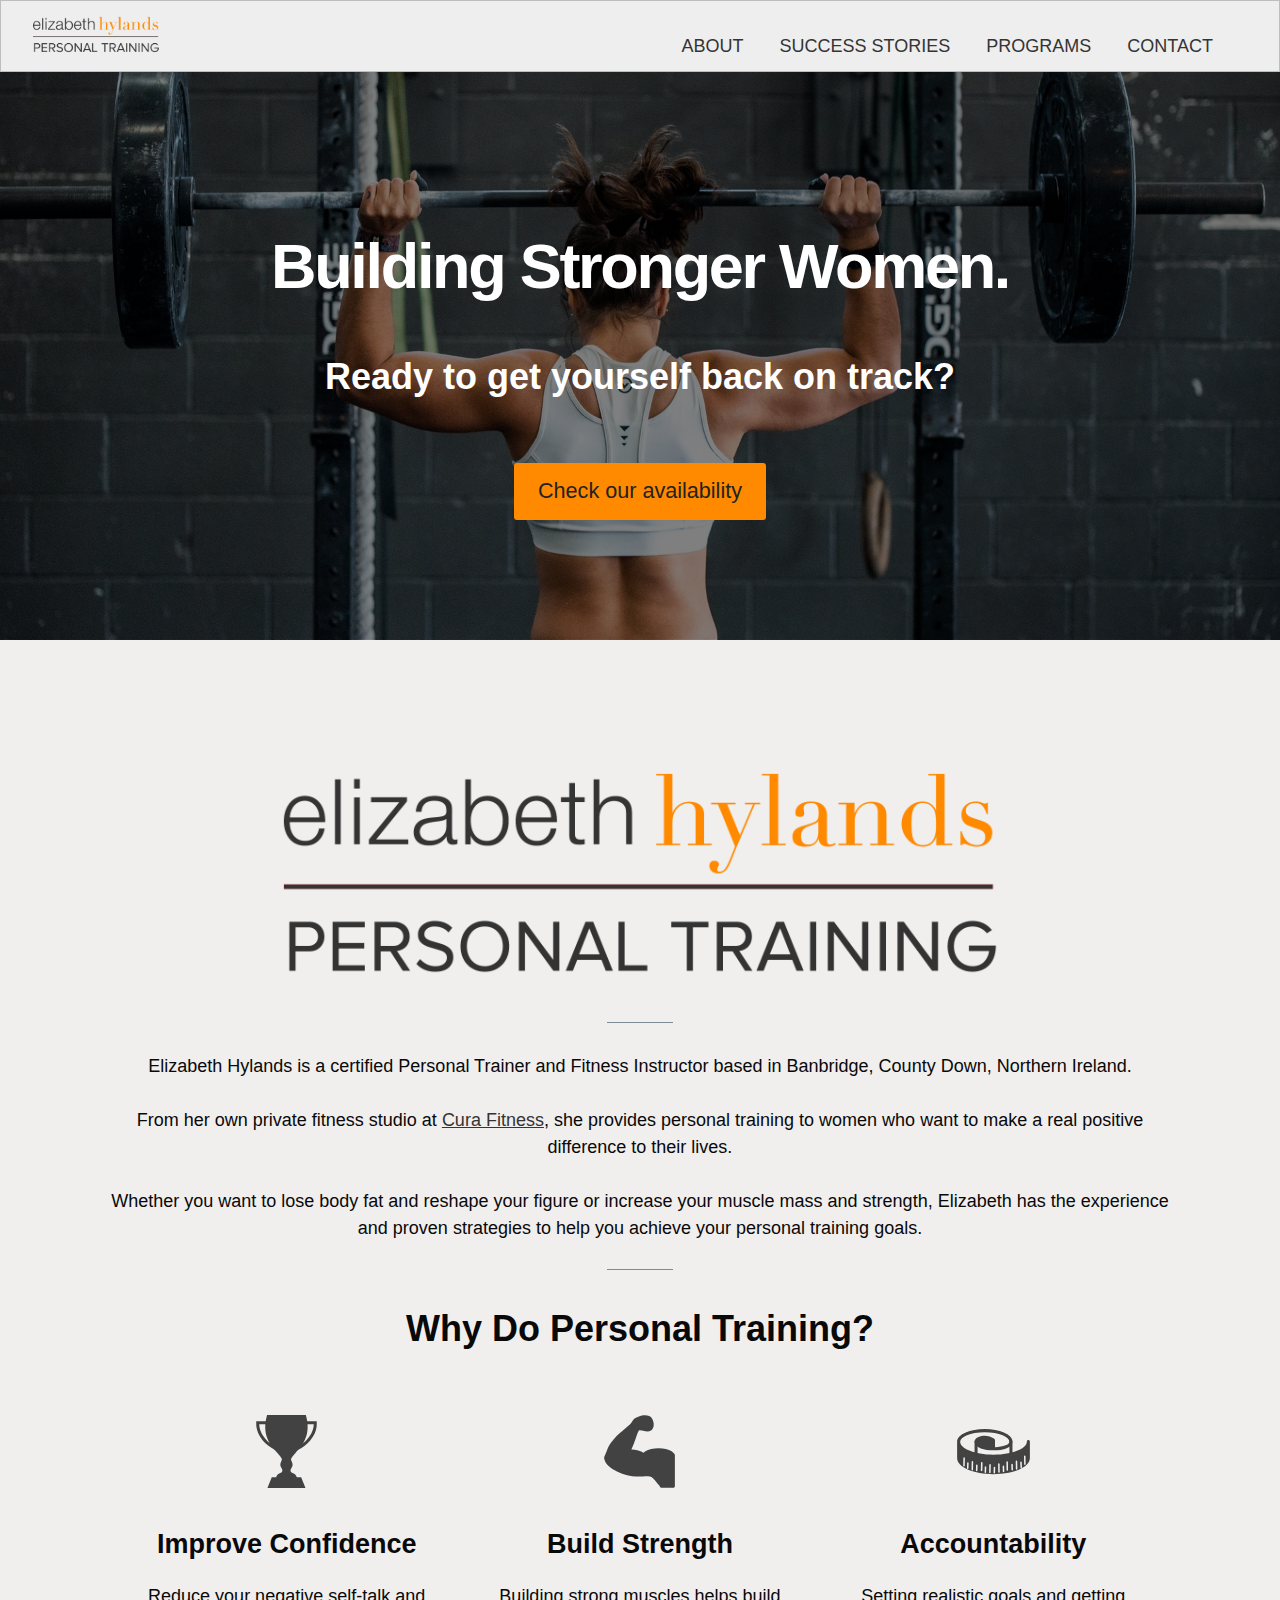
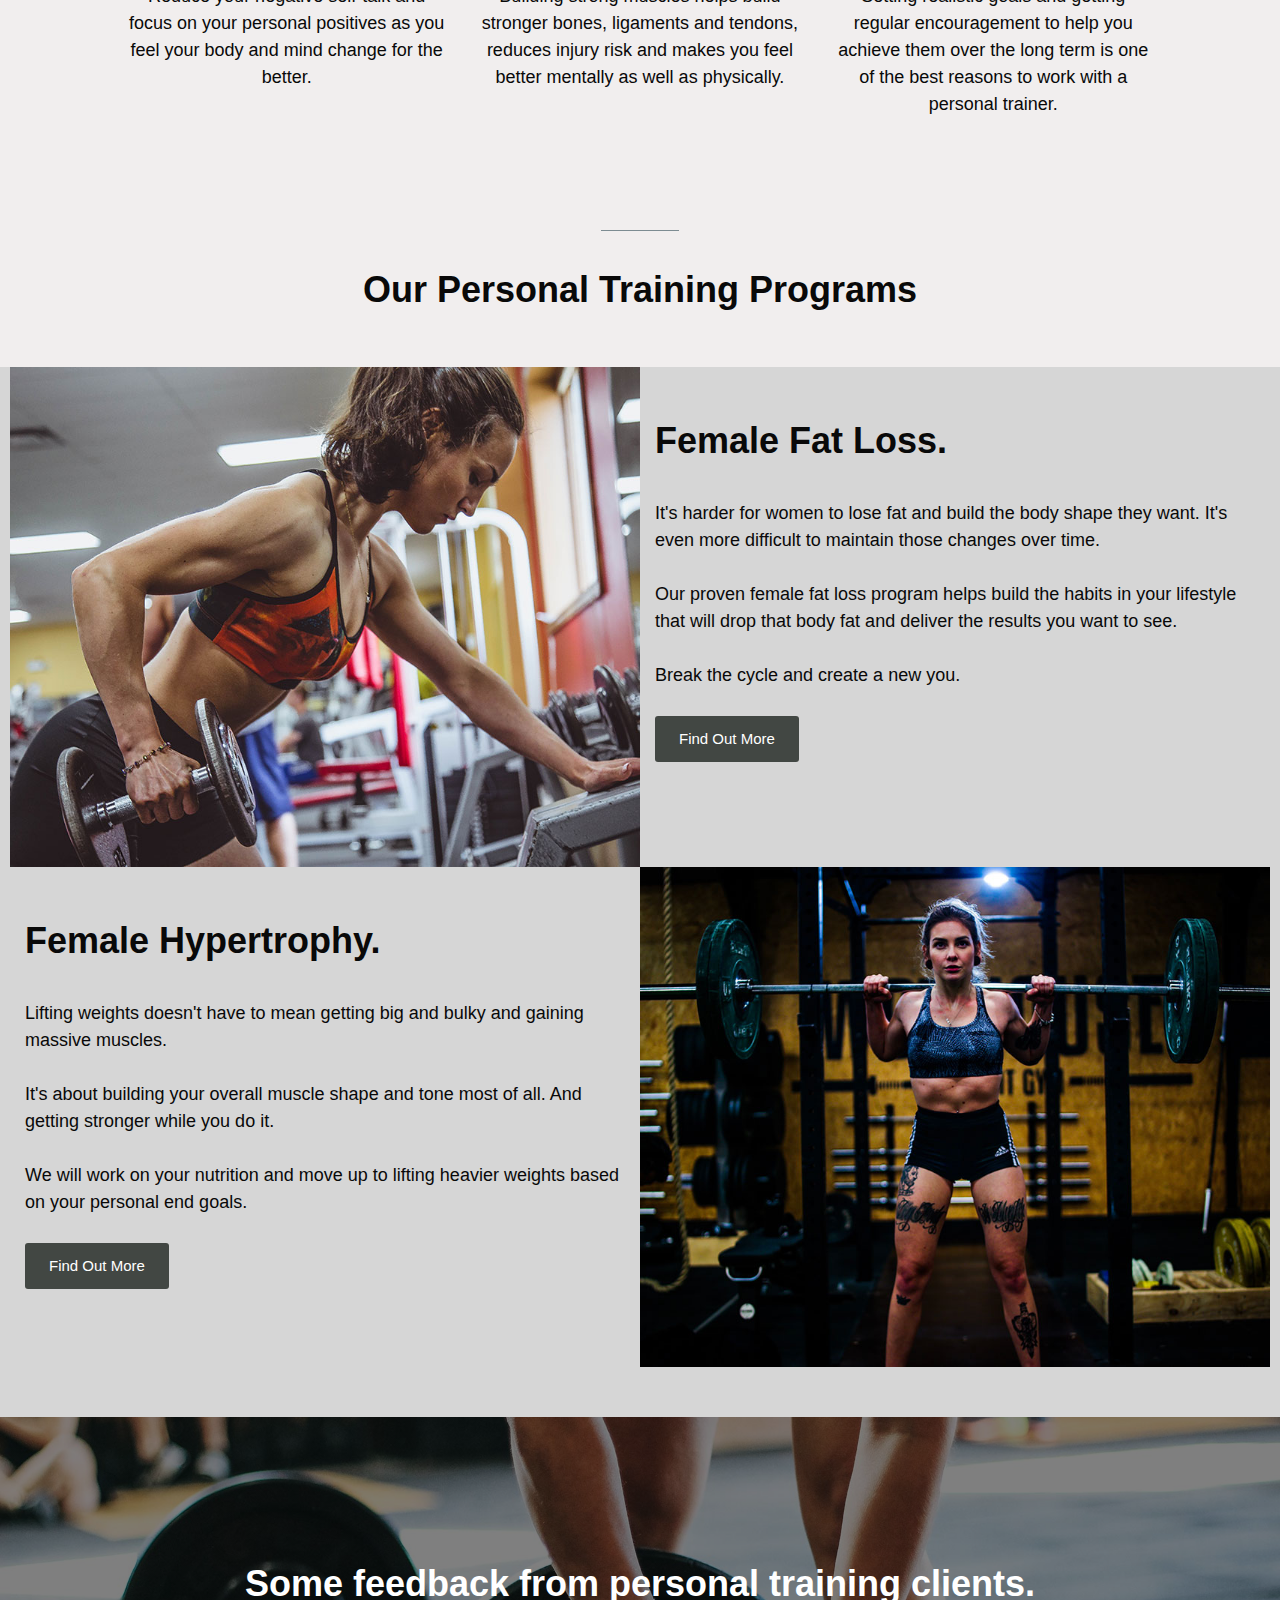
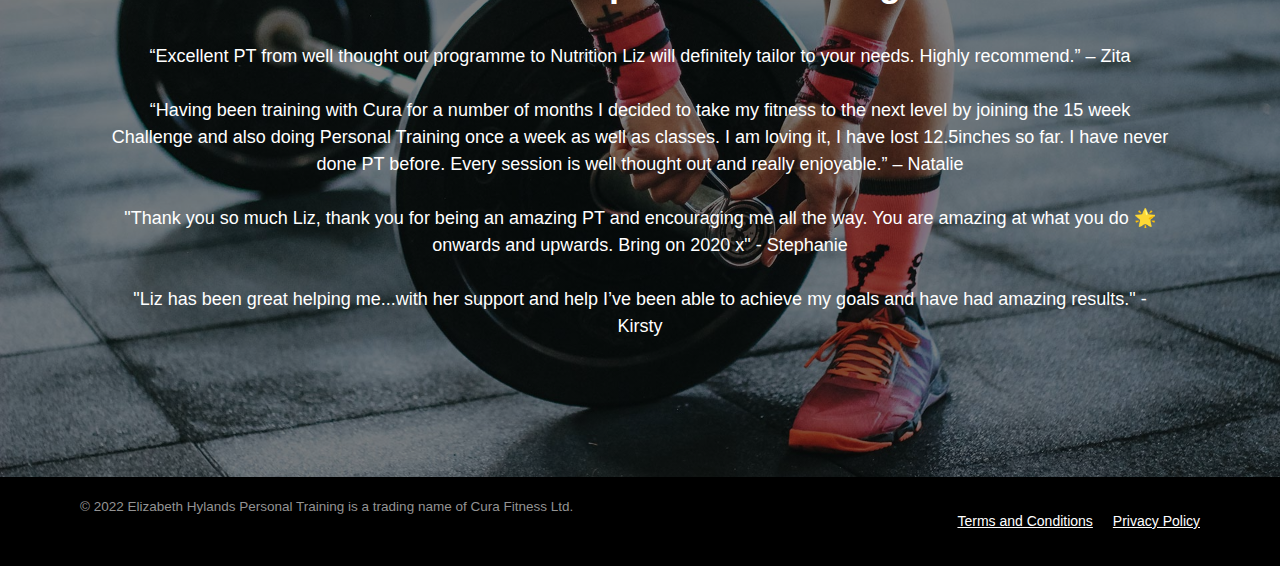
<file: index.html>
<html lang="en">
<head>
    <meta charSet="utf-8"/>
    <meta http-equiv="x-ua-compatible" content="ie=edge"/>
    <meta name="viewport" content="width=device-width, initial-scale=1, shrink-to-fit=no"/>
    <link rel="stylesheet" href="styles.css">
    <meta name="description" content="Elizabeth Hylands is a certified Personal Trainer and Fitness Instructor in Banbridge, County Down, Northern Ireland."/>
    <title>Elizabeth Hylands Personal Training, Banbridge, County Down, Northern Ireland | Elizabeth Hylands Personal Training</title>
    <link rel="icon" href="images/favicon.png">
</head>
<body>
    <div class="Header">
        <nav class="navbar">        
            <a href="https://elizabethhylands.com">
                <img class="logo" src="images/EHPT_Logo400Wv00.07.png" height="50" alt="Elizabeth Hylands Personal Training" />
            </a>
            <ul class="main-nav" >
                <li><a href="/about">ABOUT</a></li>
                <li><a href="/success-stories">SUCCESS STORIES</a></li>
                <li><a href="/programs">PROGRAMS</a></li>
                <li><a href="/contact">CONTACT</a></li>
            </ul>
        </nav>  
      </div>
      <div class="BodyContent">
      <div class="Hero HomeHero">
          <h1>Building Stronger Women.</h1>
          <h2>Ready to get yourself back on track?</h2>
          <br />
          <a href="/contact" class="goldbutton">Check our availability</a>
      </div>

      <div class="Column">
          <div class="MainContent">

            <div class="u-textCenter">

            <img src="images/EHPT_Logov00.07.png" width="80%" alt="Elizabeth Hylands Personal Training" />

            
            <hr class="style1" />
            
           <p>
           Elizabeth Hylands is a certified Personal Trainer and Fitness Instructor based in Banbridge, County Down, Northern Ireland.
           <br /><br />
            From her own private fitness studio at <a href="https://curafitness.com">Cura Fitness</a>, she provides personal training to women who want to make a real positive difference to their lives.
            <br /><br />
            Whether you want to lose body fat and reshape your figure or increase your muscle mass and strength, Elizabeth 
            has the experience and proven strategies to help you achieve your personal training goals.
            </p>

            <hr class="style1" />

          <h2>Why Do Personal Training?</h2>

          <div class="row">
            <div class="col-4">
              <img src="images/340-CupTrophy.svg" class="icon" alt="Cup Trophy" />
              <h3>Improve Confidence</h3>
              <p>
              Reduce your negative self-talk and focus on your personal positives as you feel your body and mind change for the better.
              </p>
            </div>
            <div class="col-4">
            <img src="images/2643-Muscles.svg" class="icon" alt="Muscles" />
              <h3>Build Strength</h3>
              <p>
              Building strong muscles helps build stronger bones, ligaments and tendons, reduces injury risk and makes you feel better mentally as well as physically. 
              </p>
            </div>
            <div class="col-4">
            <img src="images/2645-MeasuringTape.svg" class="icon" alt="Measuring Tape" />
              <h3>Accountability</h3>
              <p>
              Setting realistic goals and getting regular encouragement to help you achieve them over the long term is one of the best reasons to work with a personal trainer.
              </p>
            </div>

          </div>

          </div>

        </div>
      </div>

      <hr class="style1" />
      <h2 class="u-textCenter">Our Personal Training Programs</h2>

      <div class="FullWidthContent">
            <div class="row">
              <div class="col-6 bgimgs bgimg1">
              </div>
              <div class="col-6">
                <h2>Female Fat Loss.</h2>
                <p>
                It's harder for women to lose fat and build the body shape they want. It's even more difficult to maintain those changes over time.
                <br /><br />
                Our proven female fat loss program helps build the habits in your lifestyle that will drop 
                that body fat and deliver the results you want to see.
                <br /><br />
                Break the cycle and create a new you.
                <br /><br />
                <a href="/programs" class="button">Find Out More</a>
                </p>              
              </div>
            </div>

            <div class="row1">
              <div class="col-6">
                <h2>Female Hypertrophy.</h2>
                <p>
                Lifting weights doesn't have to mean getting big and bulky and gaining massive muscles.
                <br /><br />
                It's about building your overall muscle shape and tone most of all. And getting stronger while you do it.
                <br /><br />
                We will work on your nutrition and move up to lifting heavier weights based on your personal end goals.
                <br /><br />
                <a href="/programs" class="button">Find Out More</a>
                </p>            
              </div>
              <div class="col-6 bgimgs bgimg2">
              </div>
            </div>

          </div>


          <div class="TestOverlay">
            <div class="MainContent u-textCenter whiteWords">
            <h2 class="whiteWords">Some feedback from personal training clients.</h2>
            <p>
            “Excellent PT from well thought out programme to Nutrition Liz will definitely tailor to your needs. Highly recommend.” – Zita
            <br /><br />
            “Having been training with Cura for a number of months I decided to take my fitness to the next level by joining the 15 week Challenge and also doing Personal Training once a week as well as classes. I am loving it, I have lost 12.5inches so far. I have never done PT before. Every session is well thought out and really enjoyable.” – Natalie
            <br /><br />
            "Thank you so much Liz, thank you for being an amazing PT and encouraging me all the way. You are amazing at what you do 🌟onwards and upwards. Bring on 2020 x" - Stephanie
            <br /><br />
            "Liz has been great helping me...with her support and help I’ve been able to achieve my goals and have had amazing results." - Kirsty
            </p>
            </div>
          </div>
        </div>
        <div class="Footer">
            <footer>
                <div class="footer-content">
                  <div class="copyright-bar">© 2022 Elizabeth Hylands Personal Training is a trading name of Cura Fitness Ltd.</div>
                  <div class="bottom-links-menu">
                    <ul>
                      <li><a href="/terms-and-conditions">Terms and Conditions</a></li>
                      <li><a href="/privacy-policy">Privacy Policy</a></li>
                    </ul>  
                  </div>
                </div>
              </footer>
            </div>

</body>
</html>
</file>
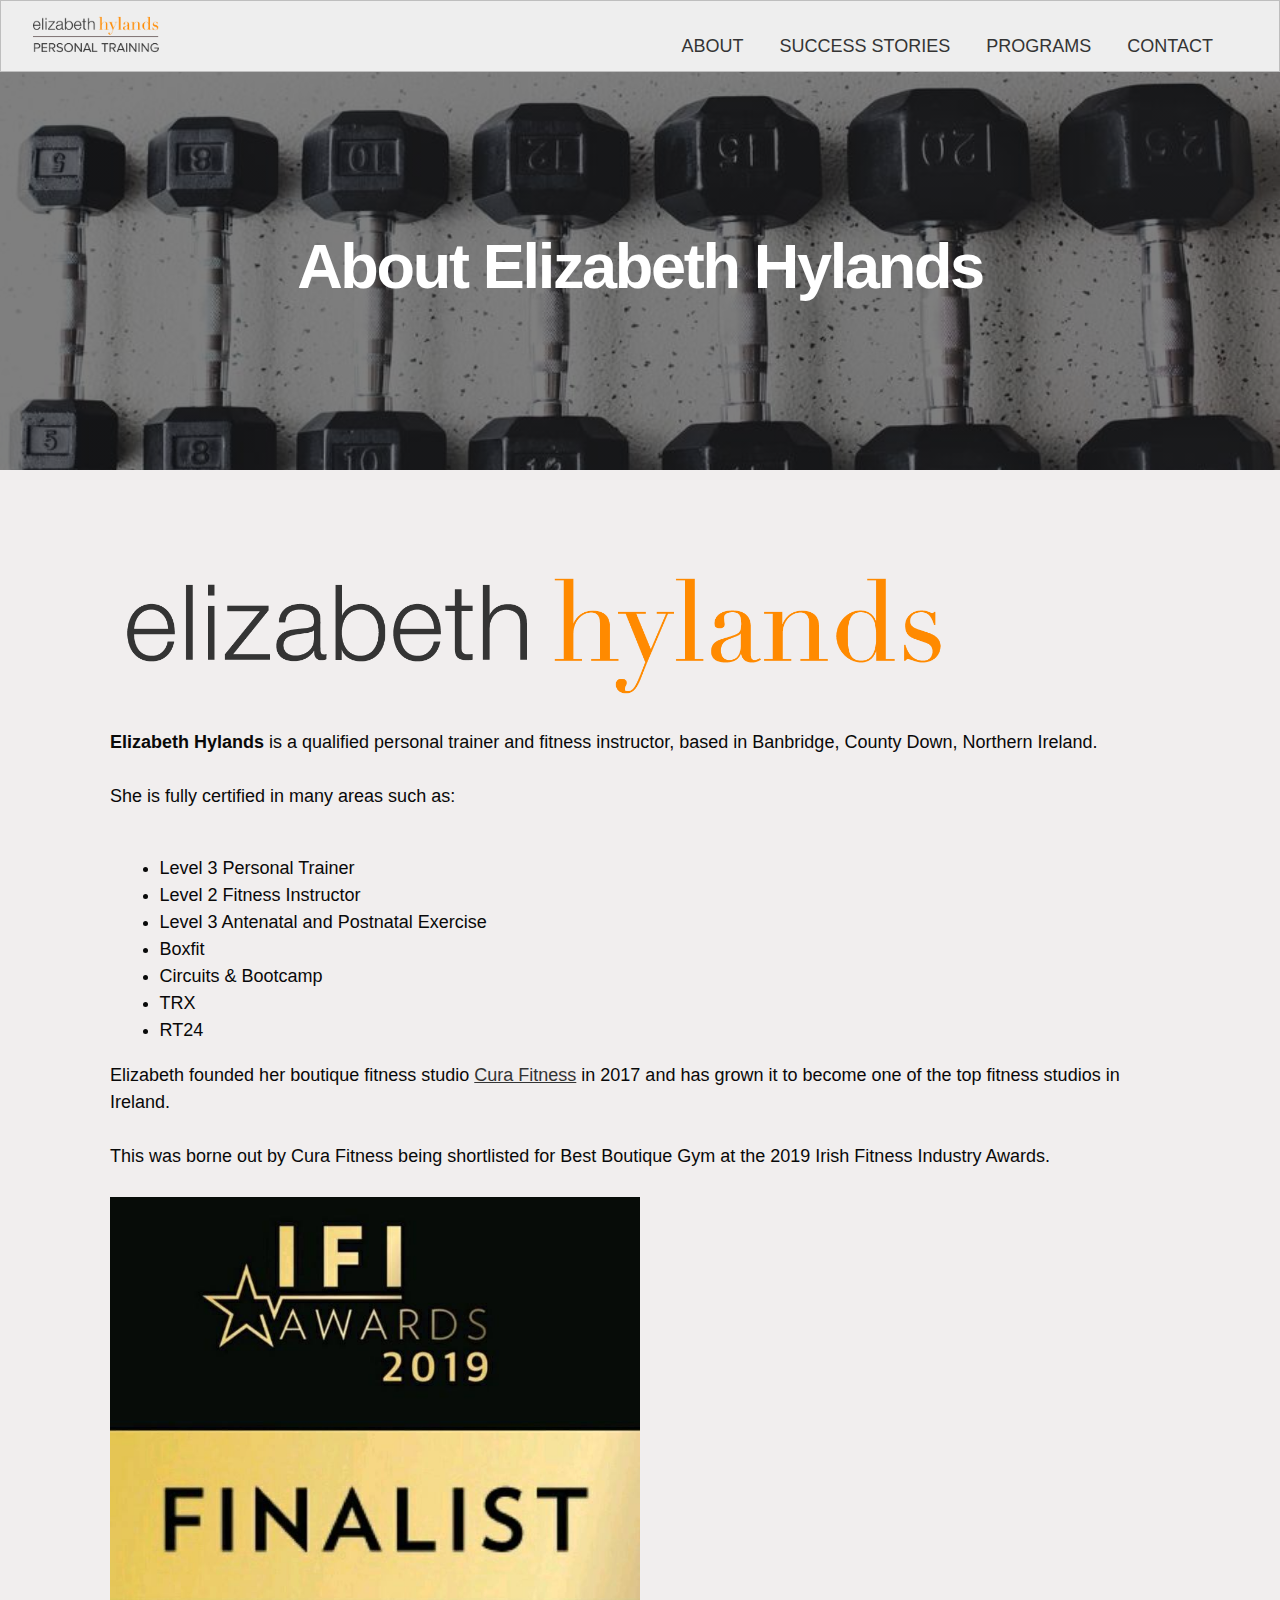
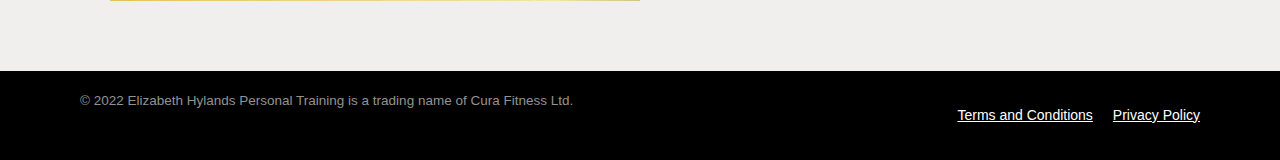
<file: about.html>
<html lang="en">
<head>
    <meta charSet="utf-8"/>
    <meta http-equiv="x-ua-compatible" content="ie=edge"/>
    <meta name="viewport" content="width=device-width, initial-scale=1, shrink-to-fit=no"/>
    <link rel="stylesheet" href="styles.css">
    <meta name="description" content="Elizabeth Hylands is a certified Personal Trainer and Fitness Instructor in Banbridge, County Down, Northern Ireland."/>
    <title>About | Elizabeth Hylands Personal Training</title>
    <link rel="icon" href="images/favicon.png">
</head>
<body>
    <div class="Header">
        <nav class="navbar">        
            <a href="https://elizabethhylands.com">
                <img class="logo" src="images/EHPT_Logo400Wv00.07.png" height="50" alt="Elizabeth Hylands Personal Training" />
            </a>
            <ul class="main-nav" >
                <li><a href="/about">ABOUT</a></li>
                <li><a href="/success-stories">SUCCESS STORIES</a></li>
                <li><a href="/programs">PROGRAMS</a></li>
                <li><a href="/contact">CONTACT</a></li>
            </ul>
        </nav>  
      </div>
      <div class="BodyContent">

        <div class="Hero AboutHero">
          <h1>About Elizabeth Hylands</h1>
      </div>

        <div class="Column">
          <div class="MainContent">

          <div class="u-textLeft">

            <img src="images/EHOnly_Logov00.02.png" width="80%" alt="Elizabeth Hylands" />

                <br /><br />
                <strong>Elizabeth Hylands</strong> is a qualified personal trainer and fitness instructor, based in Banbridge, County Down, Northern Ireland.
                <br /><br />
                She is fully certified in many areas such as:
                <br /><br />
                <ul>
                  <li>Level 3 Personal Trainer</li>  
                  <li>Level 2 Fitness Instructor</li>
                  <li>Level 3 Antenatal and Postnatal Exercise</li>  
                  <li>Boxfit</li>  
                  <li>Circuits & Bootcamp</li>  
                  <li>TRX</li>  
                  <li>RT24</li>  
                </ul>       

                Elizabeth founded her boutique fitness studio <a href="https://curafitness.com">Cura Fitness</a> in 2017 and has grown it to become one of the top fitness studios in Ireland.
                <br /><br />
                This was borne out by Cura Fitness being shortlisted for Best Boutique Gym at the 2019 Irish Fitness Industry Awards.
                <br /><br />
                <img src="images/ifiawards2019-finalist.jpg" width="50%" alt="IFI Awards Finalist 2019" />
              
            </div>
          </div>


        </div>


      </div>
        <div class="Footer">
            <footer>
                <div class="footer-content">
                  <div class="copyright-bar">© 2022 Elizabeth Hylands Personal Training is a trading name of Cura Fitness Ltd.</div>
                  <div class="bottom-links-menu">
                    <ul>
                      <li><a href="/terms-and-conditions">Terms and Conditions</a></li>
                      <li><a href="/privacy-policy">Privacy Policy</a></li>
                    </ul>  
                  </div>
                </div>
              </footer>
            </div>

</body>
</html>
</file>
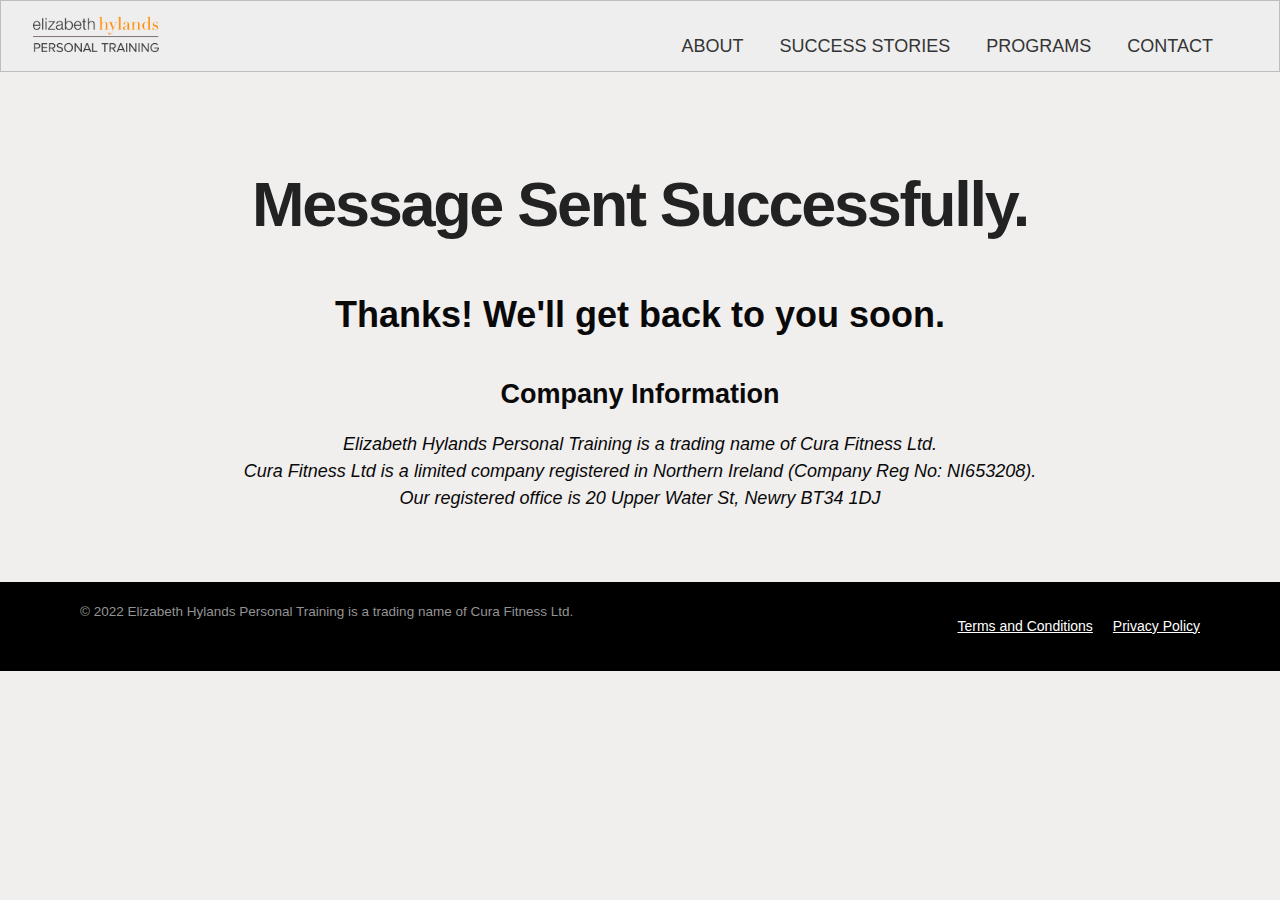
<file: contact-success.html>
<html lang="en">
<head>
    <meta charSet="utf-8"/>
    <meta http-equiv="x-ua-compatible" content="ie=edge"/>
    <meta name="viewport" content="width=device-width, initial-scale=1, shrink-to-fit=no"/>
    <link rel="stylesheet" href="styles.css">
    <meta name="description" content="Elizabeth Hylands is a certified Personal Trainer and Fitness Instructor in Banbridge, County Down, Northern Ireland."/>
    <title>Message Sent Successfully | Elizabeth Hylands Personal Training</title>
    <link rel="icon" href="images/favicon.png">
</head>
<body>
    <div class="Header">
        <nav class="navbar">        
            <a href="https://elizabethhylands.com">
                <img class="logo" src="images/EHPT_Logo400Wv00.07.png" height="50" alt="Elizabeth Hylands Personal Training" />
            </a>
            <ul class="main-nav" >
                <li><a href="/about">ABOUT</a></li>
                <li><a href="/success-stories">SUCCESS STORIES</a></li>
                <li><a href="/programs">PROGRAMS</a></li>
                <li><a href="/contact">CONTACT</a></li>
            </ul>
        </nav>  
      </div>
      <div class="BodyContent">

        <div class="Column">
          <div class="MainContent">
            <div class="u-textCenter">
            <h1>Message Sent Successfully.</h1>

              <h2>Thanks! We'll get back to you soon.</h2>

              <h3>Company Information</h3>
              <em>Elizabeth Hylands Personal Training is a trading name of Cura Fitness Ltd. 
                  <br />
                  Cura Fitness Ltd is a limited company registered in Northern Ireland (Company Reg No: NI653208).
                    <br />
                    Our registered office is 20 Upper Water St, Newry BT34 1DJ</em>

            </div>
          </div>
        </div>
        
        </div>


      </div>
        <div class="Footer">
            <footer>
                <div class="footer-content">
                  <div class="copyright-bar">© 2022 Elizabeth Hylands Personal Training is a trading name of Cura Fitness Ltd.</div>
                  <div class="bottom-links-menu">
                    <ul>
                      <li><a href="/terms-and-conditions">Terms and Conditions</a></li>
                      <li><a href="/privacy-policy">Privacy Policy</a></li>
                    </ul>  
                  </div>
                </div>
              </footer>
            </div>

</body>
</html>
</file>
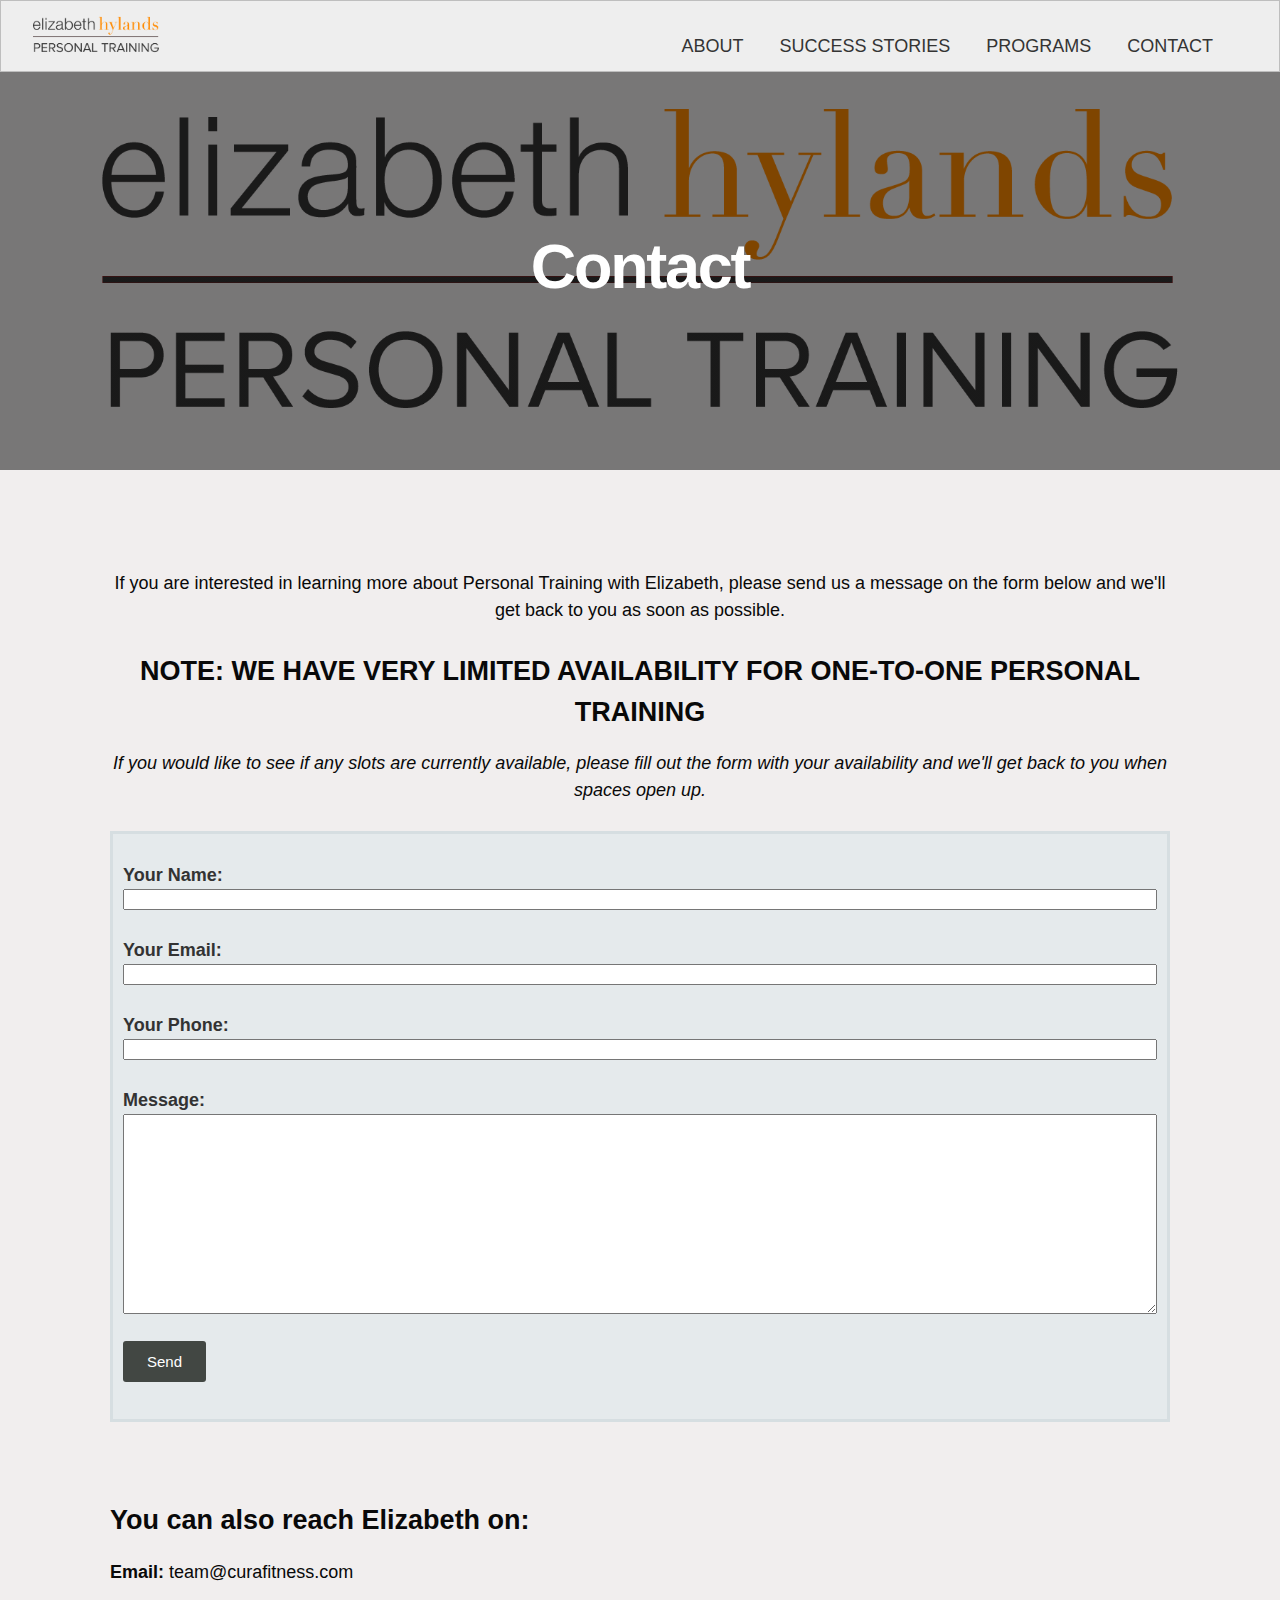
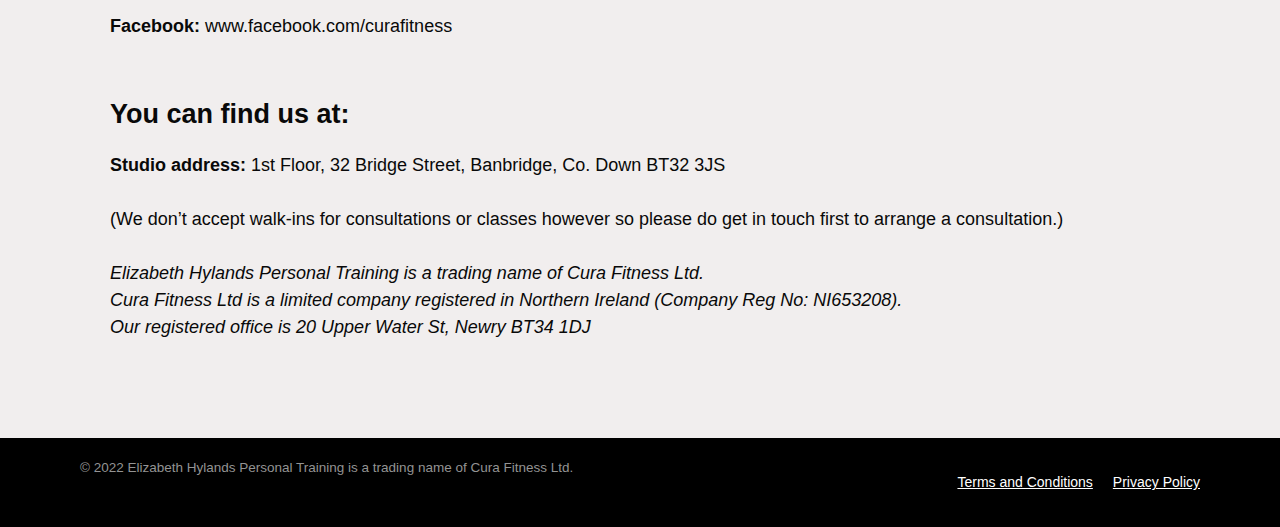
<file: contact.html>
<html lang="en">
<head>
    <meta charSet="utf-8"/>
    <meta http-equiv="x-ua-compatible" content="ie=edge"/>
    <meta name="viewport" content="width=device-width, initial-scale=1, shrink-to-fit=no"/>
    <link rel="stylesheet" href="styles.css">
    <meta name="description" content="Elizabeth Hylands is a certified Personal Trainer and Fitness Instructor in Banbridge, County Down, Northern Ireland."/>
    <title>Contact | Elizabeth Hylands Personal Training</title>
    <link rel="icon" href="images/favicon.png">
</head>
<body>
    <div class="Header">
        <nav class="navbar">        
            <a href="https://elizabethhylands.com">
                <img class="logo" src="images/EHPT_Logo400Wv00.07.png" height="50" alt="Elizabeth Hylands Personal Training" />
            </a>
            <ul class="main-nav" >
                <li><a href="/about">ABOUT</a></li>
                <li><a href="/success-stories">SUCCESS STORIES</a></li>
                <li><a href="/programs">PROGRAMS</a></li>
                <li><a href="/contact">CONTACT</a></li>
            </ul>
        </nav>  
      </div>
      <div class="BodyContent">

        <div class="Hero ContactHero">
          <h1>Contact</h1>
      </div>

        <div class="Column">
          <div class="MainContent">

          <div class="u-textCenter">

        
        <p>
        If you are interested in learning more about Personal Training with Elizabeth, please send us a message on the form below and we'll get back to you as soon as possible.
        </p>
        <h3>NOTE: WE HAVE VERY LIMITED AVAILABILITY FOR ONE-TO-ONE PERSONAL TRAINING</h3>
        <p><em>If you would like to see if any slots are currently available, please fill out the form with your availability and we'll get back to you when spaces open up.</em></p>
          </div>

          <div class="u-textLeft">

            <div class="ash-form">
                <form name="contact" method="POST" data-netlify="true" action="/contact-success">
                <input type="hidden" name="form-name" value="contact" />  
                <p>
                  <label><strong>Your Name:</strong></label>
                  <br />
                  <input type="text" name="name" />   
                </p>
                <p>
                  <label><strong>Your Email:</strong></label>
                  <br /> <input type="email" name="email" />
                </p>
                <p>
                  <label><strong>Your Phone:</strong></label>
                  <br /> <input type="phone" name="phone" />
                </p>
                <p>
                  <label><strong>Message:</strong></label>
                  <br /><textarea name="message"></textarea>
                </p>
                <p>
                  <button type="submit" className="goldbutton">Send</button>
                </p>
              </form>
              </div>

            
                <br /><br />
            <h3>You can also reach Elizabeth on:</h3>
            <p>
                <strong>Email:</strong> team@curafitness.com
                <br /><br />
                <strong>Facebook:</strong> www.facebook.com/curafitness
                <br /><br />
            </p>
            <h3>You can find us at:</h3>
            <p>
                <strong>Studio address:</strong> 1st Floor, 32 Bridge Street, Banbridge, Co. Down BT32 3JS
                <br /><br />
                (We don’t accept walk-ins for consultations or classes however so please do get in touch first to arrange a consultation.)
                <br /><br />
                <em>Elizabeth Hylands Personal Training is a trading name of Cura Fitness Ltd. 
                  <br />
                  Cura Fitness Ltd is a limited company registered in Northern Ireland (Company Reg No: NI653208).
                    <br />
                    Our registered office is 20 Upper Water St, Newry BT34 1DJ</em>
                
            </p>


            </div>
          </div>
        </div>
        
        </div>


      </div>
        <div class="Footer">
            <footer>
                <div class="footer-content">
                  <div class="copyright-bar">© 2022 Elizabeth Hylands Personal Training is a trading name of Cura Fitness Ltd.</div>
                  <div class="bottom-links-menu">
                    <ul>
                      <li><a href="/terms-and-conditions">Terms and Conditions</a></li>
                      <li><a href="/privacy-policy">Privacy Policy</a></li>
                    </ul>  
                  </div>
                </div>
              </footer>
            </div>

</body>
</html>
</file>
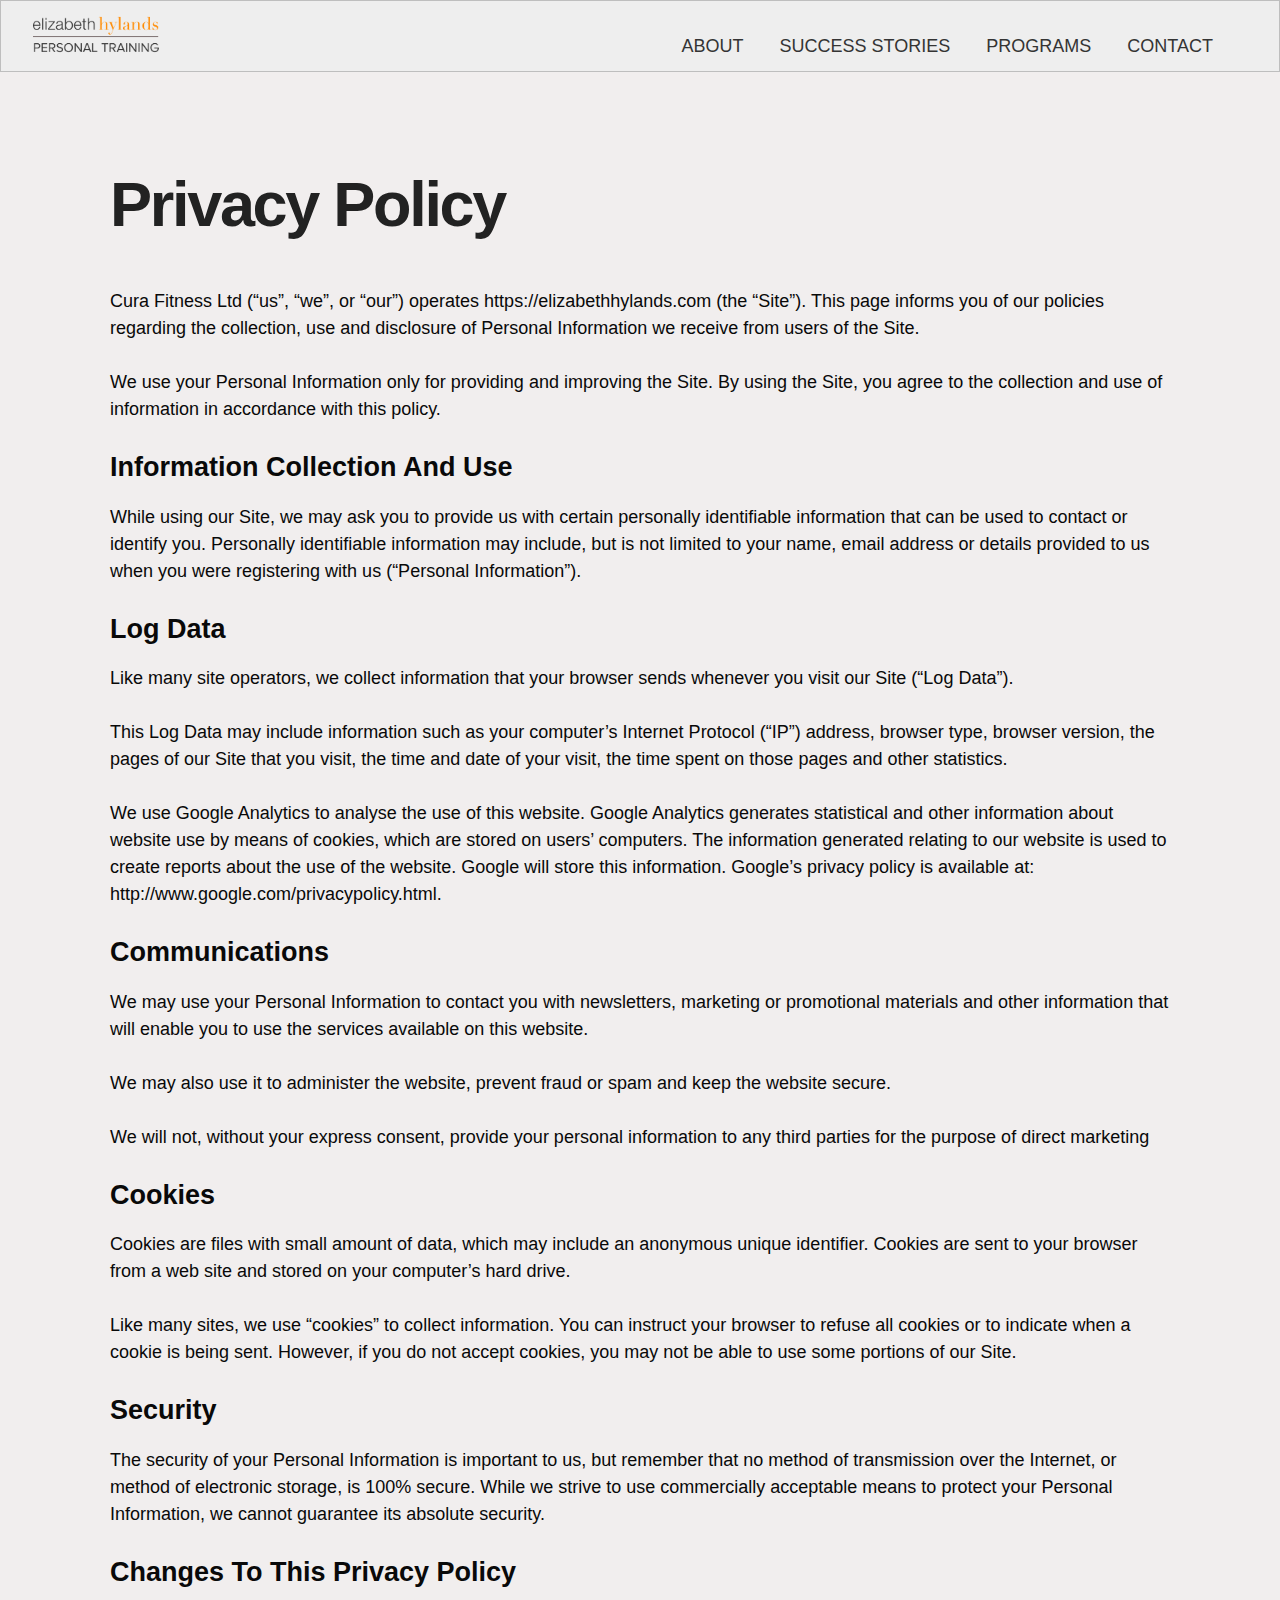
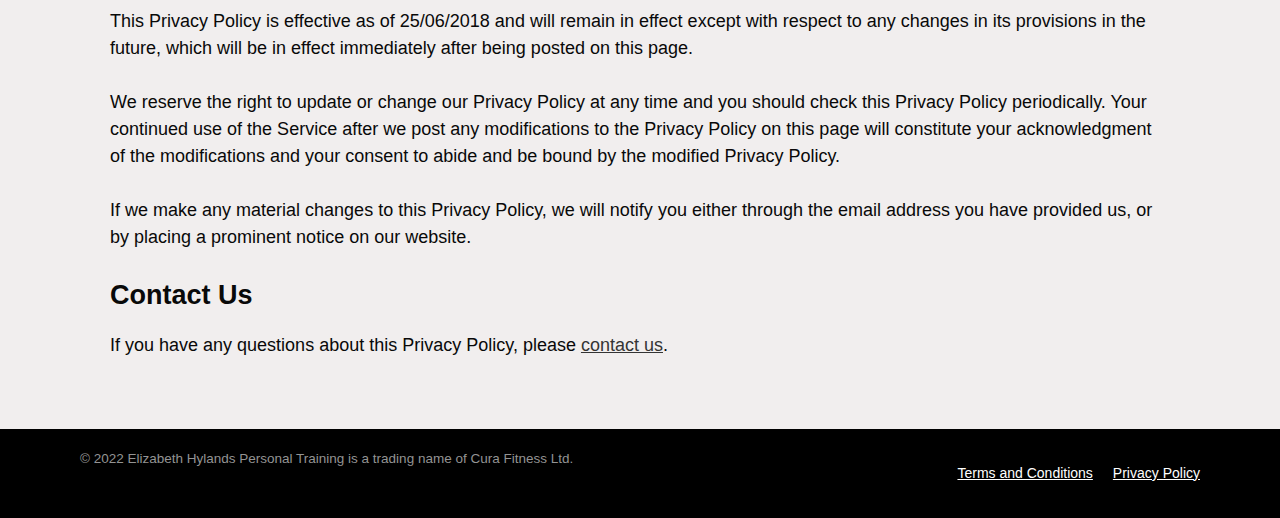
<file: privacy-policy.html>
<html lang="en">
<head>
    <meta charSet="utf-8"/>
    <meta http-equiv="x-ua-compatible" content="ie=edge"/>
    <meta name="viewport" content="width=device-width, initial-scale=1, shrink-to-fit=no"/>
    <link rel="stylesheet" href="styles.css">
    <meta name="description" content="Elizabeth Hylands is a certified Personal Trainer and Fitness Instructor in Banbridge, County Down, Northern Ireland."/>
    <title>Privacy Policy | Elizabeth Hylands Personal Training</title>
    <link rel="icon" href="images/favicon.png">
</head>
<body>
    <div class="Header">
        <nav class="navbar">        
            <a href="https://elizabethhylands.com">
                <img class="logo" src="images/EHPT_Logo400Wv00.07.png" height="50" alt="Elizabeth Hylands Personal Training" />
            </a>
            <ul class="main-nav" >
                <li><a href="/about">ABOUT</a></li>
                <li><a href="/success-stories">SUCCESS STORIES</a></li>
                <li><a href="/programs">PROGRAMS</a></li>
                <li><a href="/contact">CONTACT</a></li>
            </ul>
        </nav>  
      </div>
      <div class="BodyContent">

        <div class="Column">
          <div class="MainContent">
            <div class="u-textLeft">
            <h1>Privacy Policy</h1>

            Cura Fitness Ltd (“us”, “we”, or “our”) operates https://elizabethhylands.com (the “Site”). This page informs you of our policies regarding the collection, use and disclosure of Personal Information we receive from users of the Site.
<br /><br />
We use your Personal Information only for providing and improving the Site. By using the Site, you agree to the collection and use of information in accordance with this policy.

<h3>Information Collection And Use</h3>

While using our Site, we may ask you to provide us with certain personally identifiable information that can be used to contact or identify you. Personally identifiable information may include, but is not limited to your name, email address or details provided to us when you were registering with us (“Personal Information”).

<h3>Log Data</h3>

Like many site operators, we collect information that your browser sends whenever you visit our Site (“Log Data”).
<br /><br />
This Log Data may include information such as your computer’s Internet Protocol (“IP”) address, browser type, browser version, the pages of our Site that you visit, the time and date of your visit, the time spent on those pages and other statistics.
<br /><br />
We use Google Analytics to analyse the use of this website. Google Analytics generates statistical and other information about website use by means of cookies, which are stored on users’ computers. The information generated relating to our website is used to create reports about the use of the website. Google will store this information. Google’s privacy policy is available at: http://www.google.com/privacypolicy.html.

<h3>Communications</h3>

We may use your Personal Information to contact you with newsletters, marketing or promotional materials and other information that will enable you to use the services available on this website.
<br /><br />
We may also use it to administer the website, prevent fraud or spam and keep the website secure.
<br /><br />
We will not, without your express consent, provide your personal information to any third parties for the purpose of direct marketing

<h3>Cookies</h3>

Cookies are files with small amount of data, which may include an anonymous unique identifier. Cookies are sent to your browser from a web site and stored on your computer’s hard drive.
<br /><br />
Like many sites, we use “cookies” to collect information. You can instruct your browser to refuse all cookies or to indicate when a cookie is being sent. However, if you do not accept cookies, you may not be able to use some portions of our Site.

<h3>Security</h3>

The security of your Personal Information is important to us, but remember that no method of transmission over the Internet, or method of electronic storage, is 100% secure. While we strive to use commercially acceptable means to protect your Personal Information, we cannot guarantee its absolute security.

<h3>Changes To This Privacy Policy</h3>

This Privacy Policy is effective as of 25/06/2018 and will remain in effect except with respect to any changes in its provisions in the future, which will be in effect immediately after being posted on this page.
<br /><br />
We reserve the right to update or change our Privacy Policy at any time and you should check this Privacy Policy periodically. Your continued use of the Service after we post any modifications to the Privacy Policy on this page will constitute your acknowledgment of the modifications and your consent to abide and be bound by the modified Privacy Policy.
<br /><br />
If we make any material changes to this Privacy Policy, we will notify you either through the email address you have provided us, or by placing a prominent notice on our website.

<h3>Contact Us</h3>

If you have any questions about this Privacy Policy, please <a href="/contact/">contact us</a>.


            </div>
          </div>
        </div>


      </div>
        <div class="Footer">
            <footer>
                <div class="footer-content">
                  <div class="copyright-bar">© 2022 Elizabeth Hylands Personal Training is a trading name of Cura Fitness Ltd.</div>
                  <div class="bottom-links-menu">
                    <ul>
                      <li><a href="/terms-and-conditions">Terms and Conditions</a></li>
                      <li><a href="/privacy-policy">Privacy Policy</a></li>
                    </ul>  
                  </div>
                </div>
              </footer>
            </div>

</body>
</html>
</file>
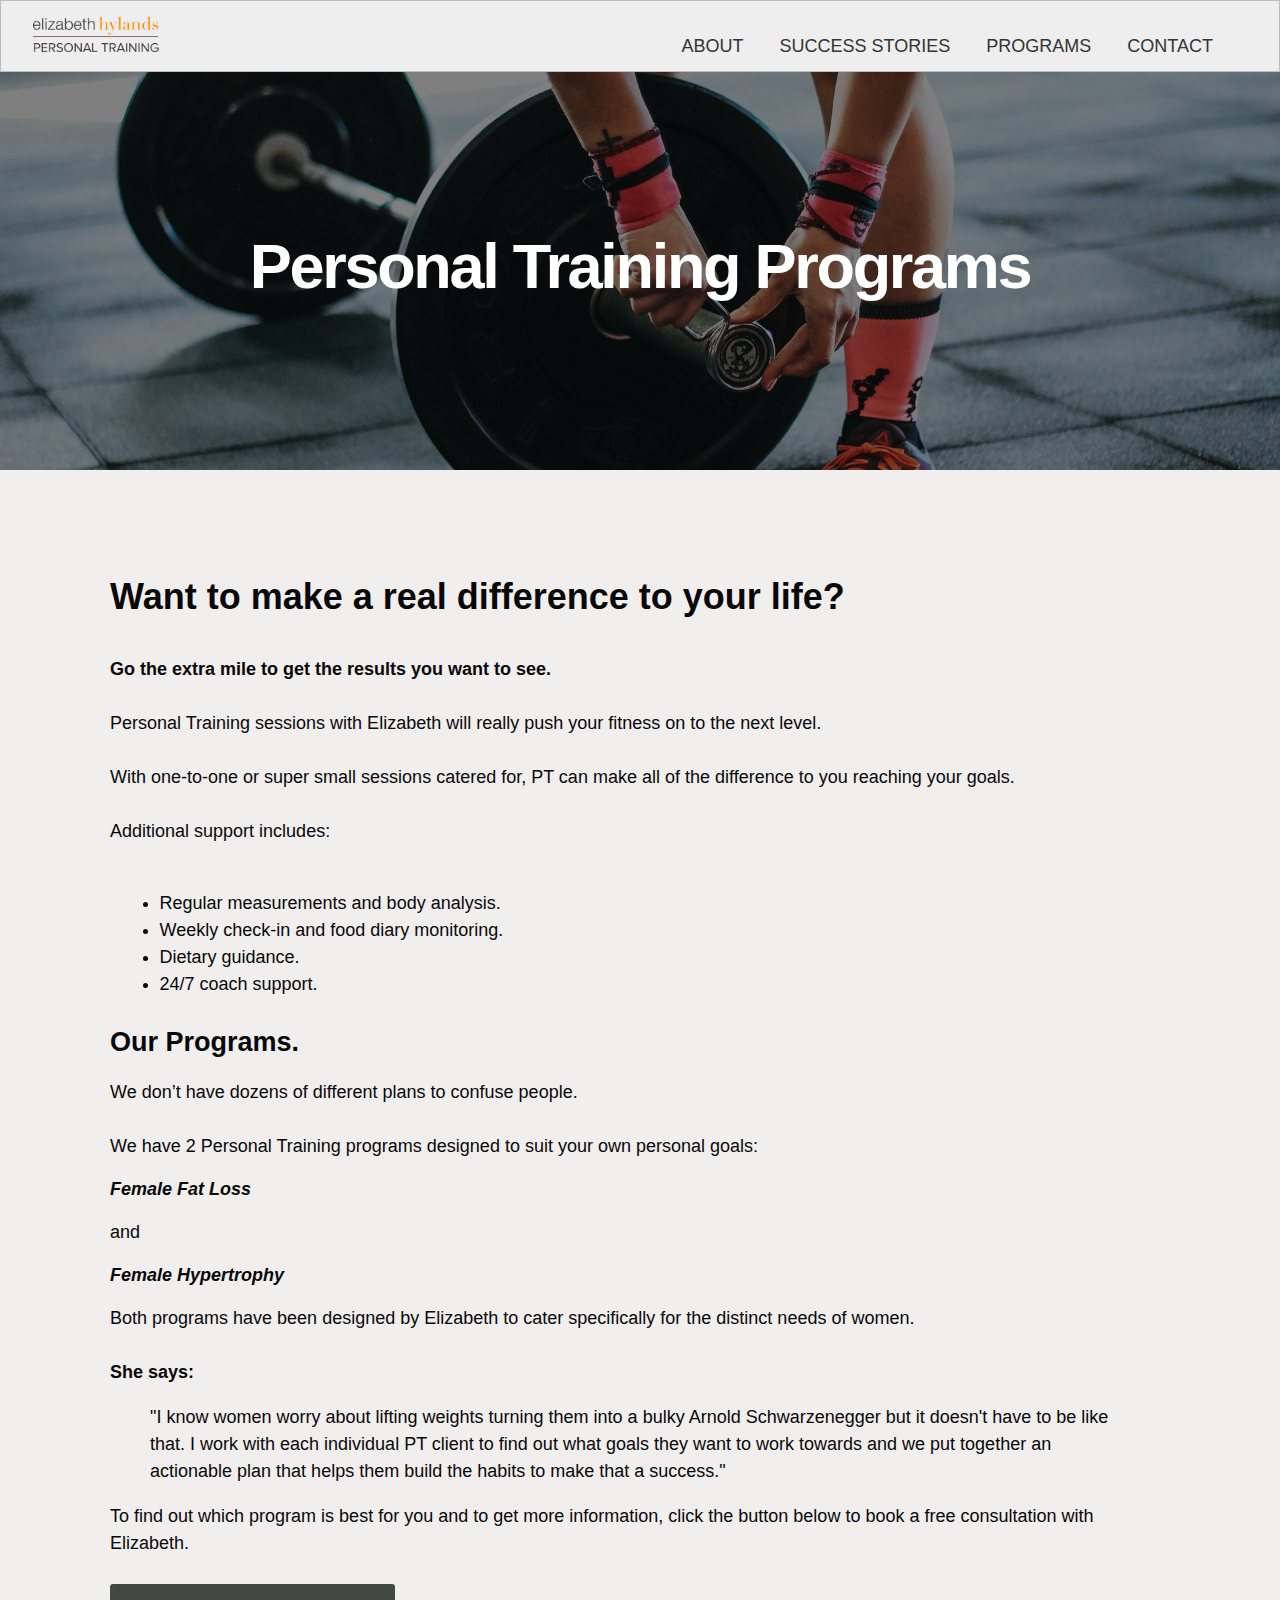
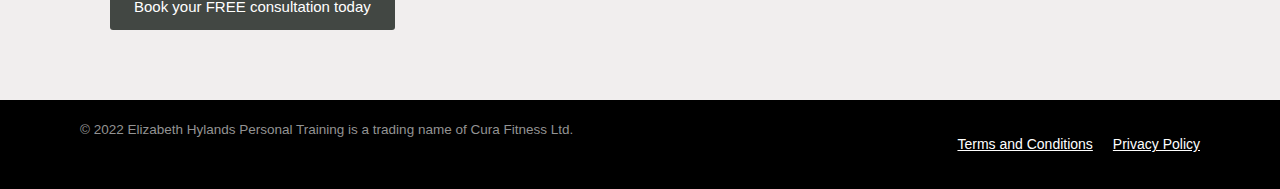
<file: programs.html>
<html lang="en">
<head>
    <meta charSet="utf-8"/>
    <meta http-equiv="x-ua-compatible" content="ie=edge"/>
    <meta name="viewport" content="width=device-width, initial-scale=1, shrink-to-fit=no"/>
    <link rel="stylesheet" href="styles.css">
    <meta name="description" content="Elizabeth Hylands is a certified Personal Trainer and Fitness Instructor in Banbridge, County Down, Northern Ireland."/>
    <title>Programs | Elizabeth Hylands Personal Training</title>
    <link rel="icon" href="images/favicon.png">
</head>
<body>
    <div class="Header">
        <nav class="navbar">        
            <a href="https://elizabethhylands.com">
                <img class="logo" src="images/EHPT_Logo400Wv00.07.png" height="50" alt="Elizabeth Hylands Personal Training" />
            </a>
            <ul class="main-nav" >
                <li><a href="/about">ABOUT</a></li>
                <li><a href="/success-stories">SUCCESS STORIES</a></li>
                <li><a href="/programs">PROGRAMS</a></li>
                <li><a href="/contact">CONTACT</a></li>
            </ul>
        </nav>  
      </div>
      <div class="BodyContent">

        <div class="Hero WWDHero">
          <h1>Personal Training Programs</h1>
        </div>
        
        
        <div class="Column">
                  <div class="MainContent">
        
                    <div class="u-textLeft">
                      <h2>Want to make a real difference to your life?</h2>
        
                        <strong>Go the extra mile to get the results you want to see.</strong>
                        <br /><br />
                        Personal Training sessions with Elizabeth will really push your fitness on to the next level.
                        <br /><br />
                        With one-to-one or super small sessions catered for, PT can make all of the difference to you reaching your goals.
                        <br /><br />
                        Additional support includes:
                        <br /><br />
                        <ul>
                            <li>
                            Regular measurements and body analysis.
                            </li>
                            <li>
                            Weekly check-in and food diary monitoring.
                            </li>
                            <li>
                            Dietary guidance.
                            </li>
                            <li>
                            24/7 coach support.
                            </li>
                        </ul>
        
                        <h3>Our Programs.</h3>
        
                        We don’t have dozens of different plans to confuse people.
        
                        <br /><br />
                        We have 2 Personal Training programs designed to suit your own personal goals:
        
                        <h4><em>Female Fat Loss</em></h4>
        
                        and 
        
                        <h4><em>Female Hypertrophy</em></h4>
        
                        Both programs have been designed by Elizabeth to cater specifically for the distinct needs of women.
                        <br /><br />
                        <strong>She says:</strong>
                        <blockquote>"I know women worry about lifting weights turning them into a bulky Arnold Schwarzenegger but it doesn't have to be like that.
                        I work with each individual PT client to find out what goals they want to work towards and we put together an actionable plan 
                        that helps them build the habits to make that a success."</blockquote>
        
                        To find out which program is best for you and to get more information, click the button below to 
                        book a free consultation with Elizabeth.
        
                    <br /><br />
                    <a href="/contact" class="button">Book your FREE consultation today</a>
                    </div>
        
                  </div>
                </div>
        
        </div>


      </div>
        <div class="Footer">
            <footer>
                <div class="footer-content">
                  <div class="copyright-bar">© 2022 Elizabeth Hylands Personal Training is a trading name of Cura Fitness Ltd.</div>
                  <div class="bottom-links-menu">
                    <ul>
                      <li><a href="/terms-and-conditions">Terms and Conditions</a></li>
                      <li><a href="/privacy-policy">Privacy Policy</a></li>
                    </ul>  
                  </div>
                </div>
              </footer>
            </div>

</body>
</html>
</file>
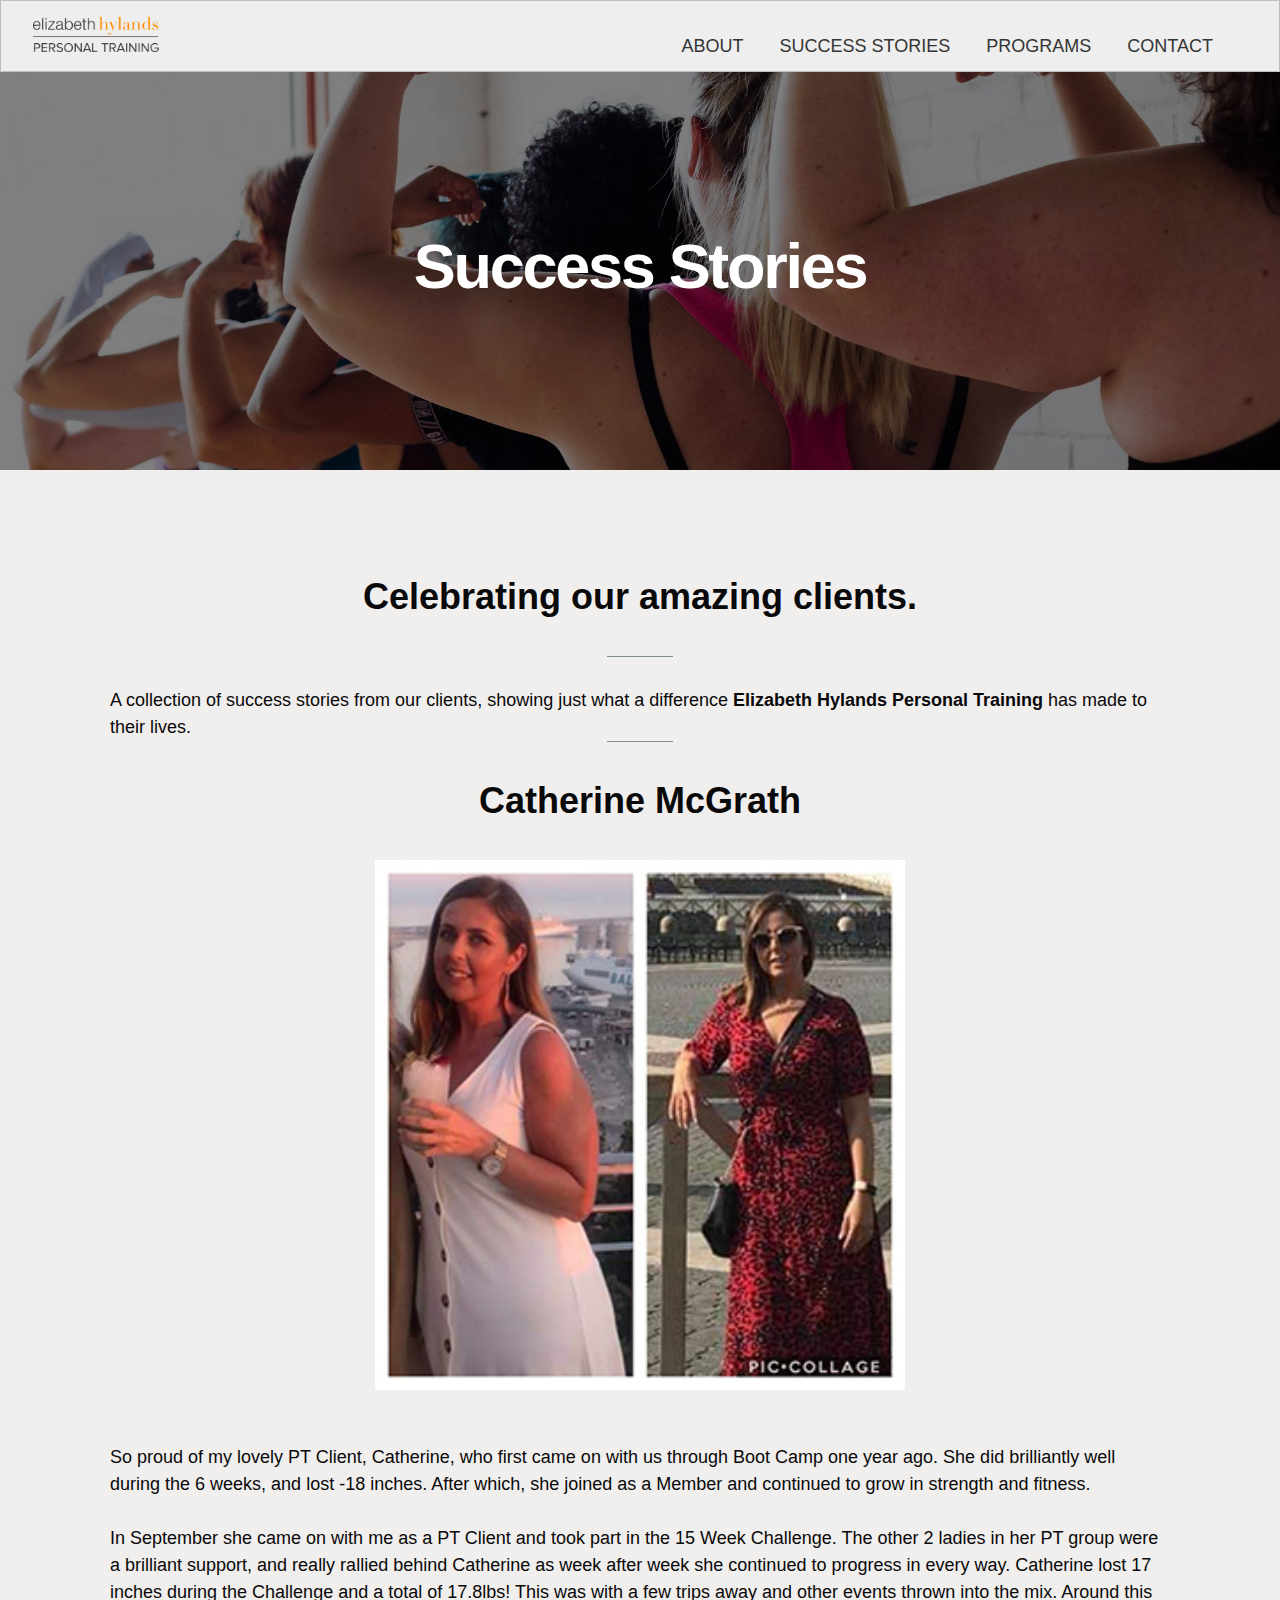
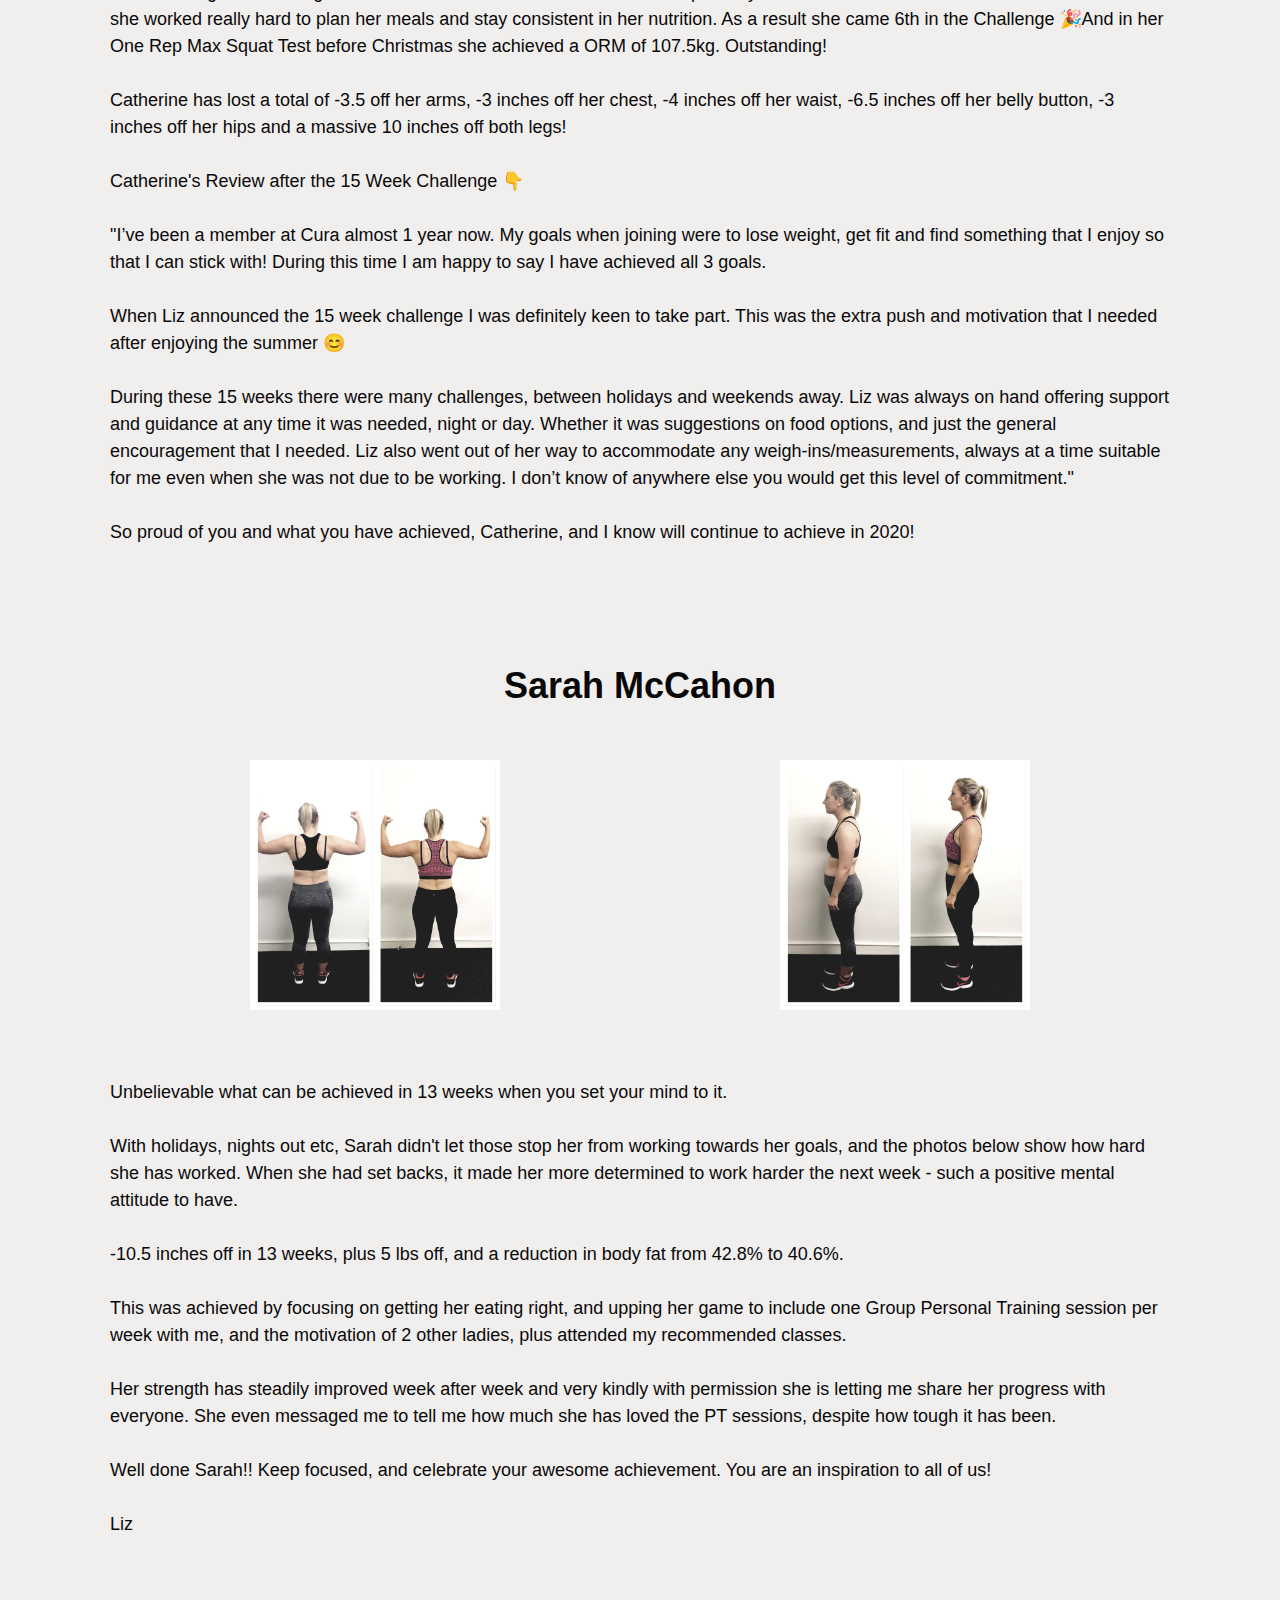
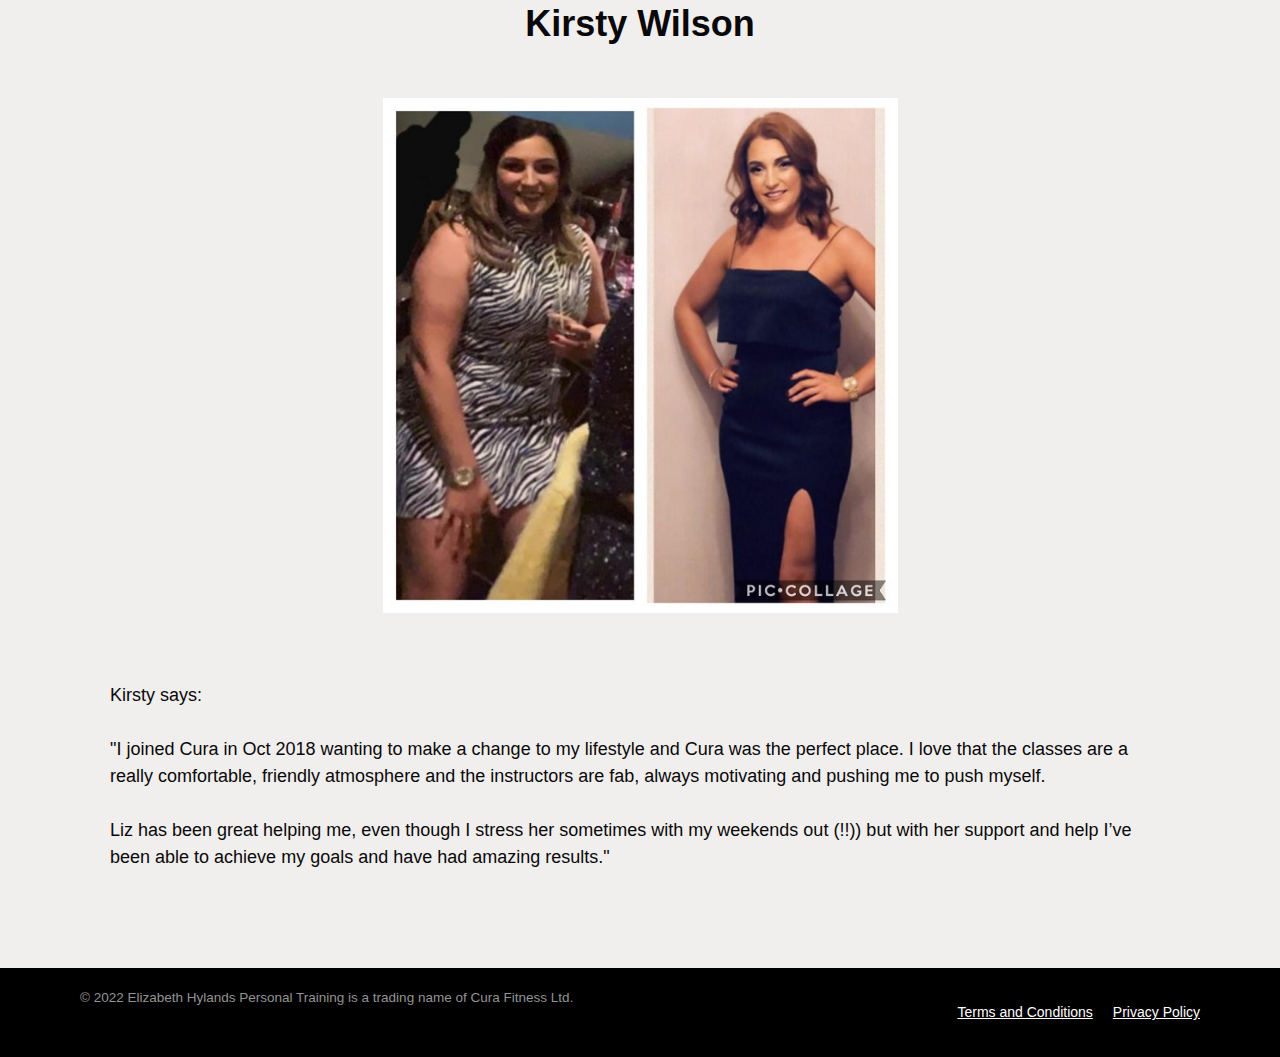
<file: success-stories.html>
<html lang="en">
<head>
    <meta charSet="utf-8"/>
    <meta http-equiv="x-ua-compatible" content="ie=edge"/>
    <meta name="viewport" content="width=device-width, initial-scale=1, shrink-to-fit=no"/>
    <link rel="stylesheet" href="styles.css">
    <meta name="description" content="Elizabeth Hylands is a certified Personal Trainer and Fitness Instructor in Banbridge, County Down, Northern Ireland."/>
    <title>Success Stories | Elizabeth Hylands Personal Training</title>
    <link rel="icon" href="images/favicon.png">
</head>
<body>
    <div class="Header">
        <nav class="navbar">        
            <a href="https://elizabethhylands.com">
                <img class="logo" src="images/EHPT_Logo400Wv00.07.png" height="50" alt="Elizabeth Hylands Personal Training" />
            </a>
            <ul class="main-nav" >
                <li><a href="/about">ABOUT</a></li>
                <li><a href="/success-stories">SUCCESS STORIES</a></li>
                <li><a href="/programs">PROGRAMS</a></li>
                <li><a href="/contact">CONTACT</a></li>
            </ul>
        </nav>  
      </div>
      <div class="BodyContent">

        <div class="Hero SuccessHero">
          <h1>Success Stories</h1>
        </div>
    
          <div class="Column">
              <div class="MainContent">
    
                <div class="u-textLeft">
                
                <h2 class="u-textCenter">Celebrating our amazing clients.</h2>
                <hr class="style1" />
    
                A collection of success stories from our clients, showing just what a difference <strong>Elizabeth Hylands Personal Training</strong> has made to their lives.
                <hr class="style1" />
    
                <div class="u-textCenter">
                <h2>Catherine McGrath</h2>
                <img class="img_ss" src="images/catherine-mcgrath-300x300.jpg" alt="Catherine McGrath" />
                </div>
    
                <br /><br />
                So proud of my lovely PT Client, Catherine, who first came on with us through Boot Camp one year ago. She did brilliantly well during the 6 weeks, and lost -18 inches. After which, she joined as a Member and continued to grow in strength and fitness.
                <br /><br />
                In September she came on with me as a PT Client and took part in the 15 Week Challenge. The other 2 ladies in her PT group were a brilliant support, and really rallied behind Catherine as week after week she continued to progress in every way. Catherine lost 17 inches during the Challenge and a total of 17.8lbs! This was with a few trips away and other events thrown into the mix. Around this she worked really hard to plan her meals and stay consistent in her nutrition. As a result she came 6th in the Challenge 🎉And in her One Rep Max Squat Test before Christmas she achieved a ORM of 107.5kg. Outstanding!
                <br /><br />
                Catherine has lost a total of -3.5 off her arms, -3 inches off her chest, -4 inches off her waist, -6.5 inches off her belly button, -3 inches off her hips and a massive 10 inches off both legs!
                <br /><br />
                Catherine's Review after the 15 Week Challenge 👇
                <br /><br />
                "I’ve been a member at Cura almost 1 year now. My goals when joining were to lose weight, get fit and find something that I enjoy so that I can stick with! During this time I am happy to say I have achieved all 3 goals.
                <br /><br />
                When Liz announced the 15 week challenge I was definitely keen to take part. This was the extra push and motivation that I needed after enjoying the summer 😊
                <br /><br />
                During these 15 weeks there were many challenges, between holidays and weekends away. Liz was always on hand offering support and guidance at any time it was needed, night or day. Whether it was suggestions on food options, and just the general encouragement that I needed. Liz also went out of her way to accommodate any weigh-ins/measurements, always at a time suitable for me even when she was not due to be working. I don’t know of anywhere else you would get this level of commitment."
                <br /><br />
                So proud of you and what you have achieved, Catherine, and I know will continue to achieve in 2020!            <br /><br />
                <br /><br />
               
                <div class="u-textCenter">
    
                <h2>Sarah McCahon</h2>
    
                <div class="row">
                    <div class="col-6">
                      <img class="img_ss" src="images/sarah-mccahon1.jpg" alt="Sarah McCahon Before and After pics 1" />
                    </div>
                    <div class="col-6">
                      <img class="img_ss" src="images/sarah-mccahon2.jpg" alt="Sarah McCahon Before and After pics 2" />
                    </div>
                  </div>
    
                </div>
    
                <br /><br />
                Unbelievable what can be achieved in 13 weeks when you set your mind to it.
                <br /><br />
                With holidays, nights out etc, Sarah didn't let those stop her from working towards her goals, and the photos below show how hard she has worked. When she had set backs, it made her more determined to work harder the next week - such a positive mental attitude to have.
                <br /><br />
                -10.5 inches off in 13 weeks, plus 5 lbs off, and a reduction in body fat from 42.8% to 40.6%.
                <br /><br />
                This was achieved by focusing on getting her eating right, and upping her game to include one Group Personal Training session per week with me, and the motivation of 2 other ladies, plus attended my recommended classes.
                <br /><br />
                Her strength has steadily improved week after week and very kindly with permission she is letting me share her progress with everyone.
                She even messaged me to tell me how much she has loved the PT sessions, despite how tough it has been.
                <br /><br />
                Well done Sarah!! Keep focused, and celebrate your awesome achievement. You are an inspiration to all of us!
                <br /><br />
                Liz
                <br /><br />
    
                <div class="u-textCenter">
    
                <h2>Kirsty Wilson</h2>
    
                <div class="row">
                    <div class="col-12">
                      <img class="img_ss" src="images/kirsty-wilson2019-11-29.jpg" alt="Kirsty Wilson Before and After pics" />
                    </div>
                  </div>
    
                </div>
    
                <br /><br />
                Kirsty says:
                <br /><br />
                "I joined Cura in Oct 2018 wanting to make a change to my lifestyle and Cura was the perfect place. I love that the classes are a really comfortable, friendly atmosphere and the instructors are fab, always motivating and pushing me to push myself.
                <br /><br />
                Liz has been great helping me, even though I stress her sometimes with my weekends out (!!)) but with her support and help I’ve been able to achieve my goals and have had amazing results."
                <br /><br />
    
    
    
    
              </div>
            </div>
          </div>
    

      </div>
        <div class="Footer">
            <footer>
                <div class="footer-content">
                  <div class="copyright-bar">© 2022 Elizabeth Hylands Personal Training is a trading name of Cura Fitness Ltd.</div>
                  <div class="bottom-links-menu">
                    <ul>
                      <li><a href="/terms-and-conditions">Terms and Conditions</a></li>
                      <li><a href="/privacy-policy">Privacy Policy</a></li>
                    </ul>  
                  </div>
                </div>
              </footer>
            </div>

</body>
</html>
</file>
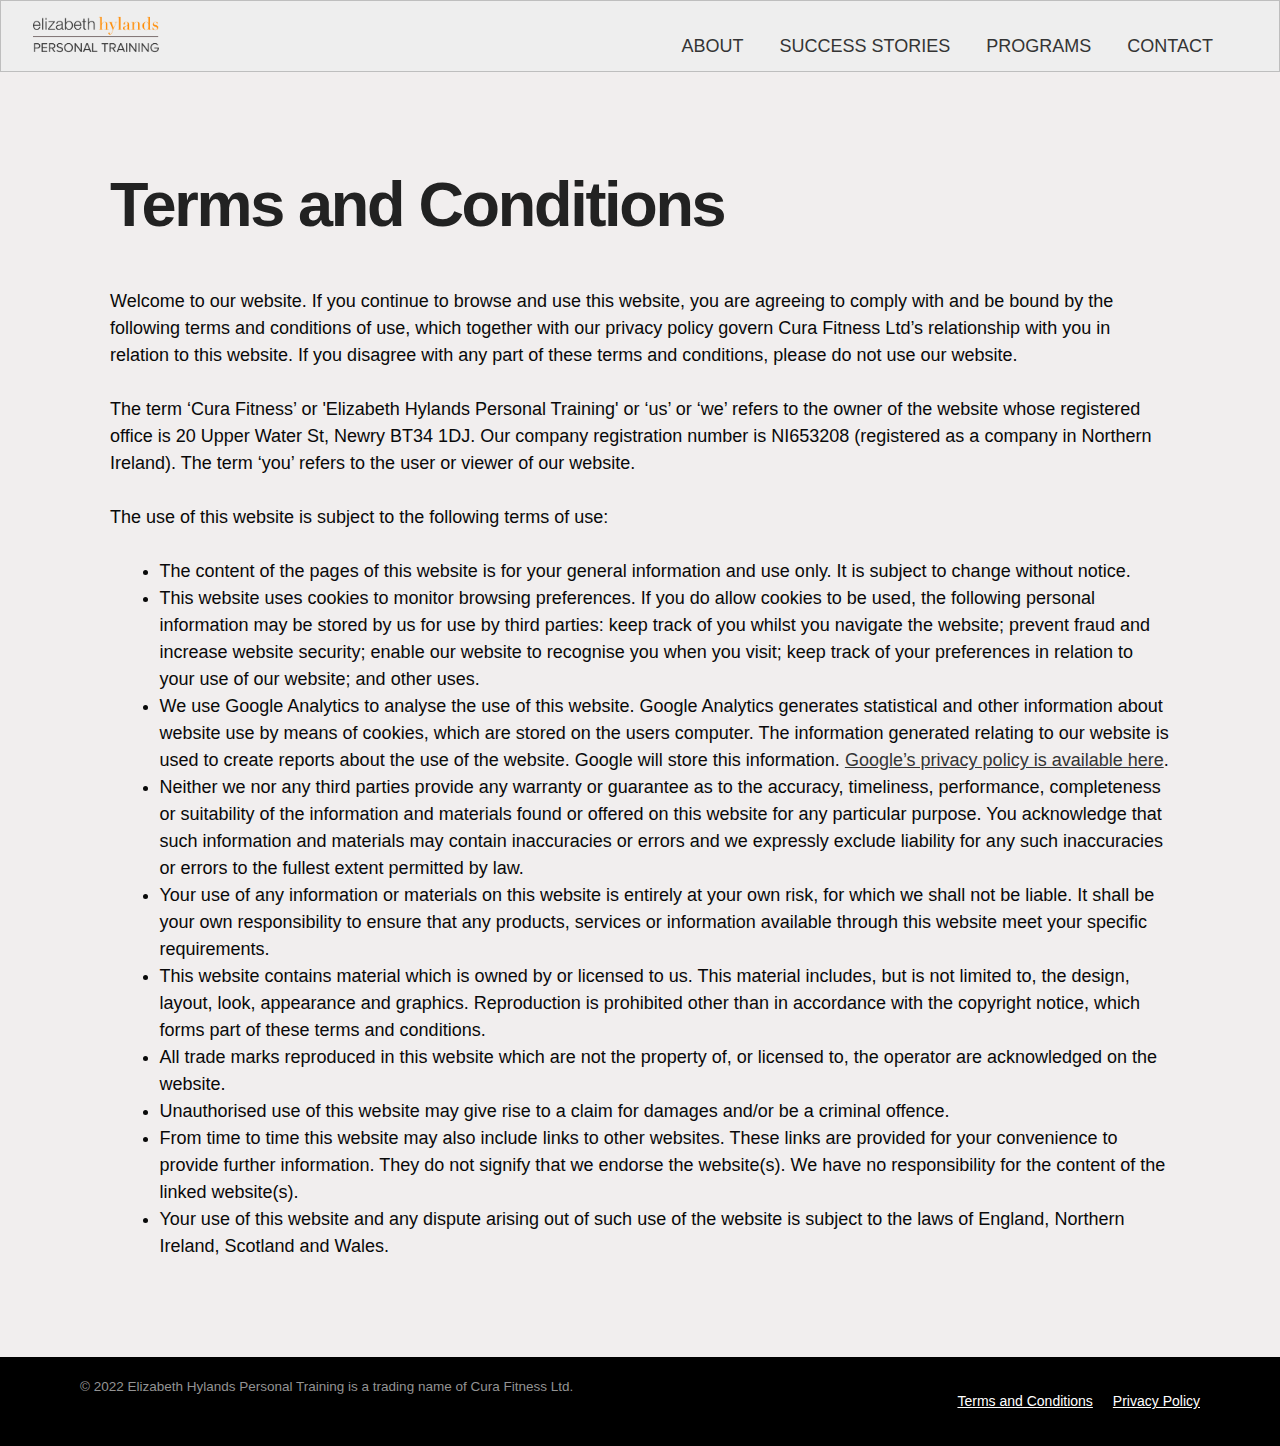
<file: terms-and-conditions.html>
<html lang="en">
<head>
    <meta charSet="utf-8"/>
    <meta http-equiv="x-ua-compatible" content="ie=edge"/>
    <meta name="viewport" content="width=device-width, initial-scale=1, shrink-to-fit=no"/>
    <link rel="stylesheet" href="styles.css">
    <meta name="description" content="Elizabeth Hylands is a certified Personal Trainer and Fitness Instructor in Banbridge, County Down, Northern Ireland."/>
    <title>Terms and Conditions | Elizabeth Hylands Personal Training</title>
    <link rel="icon" href="images/favicon.png">
</head>
<body>
    <div class="Header">
        <nav class="navbar">        
            <a href="https://elizabethhylands.com">
                <img class="logo" src="images/EHPT_Logo400Wv00.07.png" height="50" alt="Elizabeth Hylands Personal Training" />
            </a>
            <ul class="main-nav" >
                <li><a href="/about">ABOUT</a></li>
                <li><a href="/success-stories">SUCCESS STORIES</a></li>
                <li><a href="/programs">PROGRAMS</a></li>
                <li><a href="/contact">CONTACT</a></li>
            </ul>
        </nav>  
      </div>
      <div class="BodyContent">

        <div class="Column">
          <div class="MainContent">
            <div class="u-textLeft">
            <h1>Terms and Conditions</h1>

              <p>
              Welcome to our website. If you continue to browse and use this website, you are agreeing to comply with and be bound by the following terms and conditions of use, which together with our privacy policy govern Cura Fitness Ltd’s relationship with you in relation to this website. If you disagree with any part of these terms and conditions, please do not use our website.
<br /><br />
The term ‘Cura Fitness’ or 'Elizabeth Hylands Personal Training' or ‘us’ or ‘we’ refers to the owner of the website whose registered office is 20 Upper Water St, Newry BT34 1DJ. Our company registration number is NI653208 (registered as a company in Northern Ireland). The term ‘you’ refers to the user or viewer of our website.
<br /><br />
The use of this website is subject to the following terms of use:

<ul>
    <li>
    The content of the pages of this website is for your general information and use only. It is subject to change without notice.
    </li>
    <li>
    This website uses cookies to monitor browsing preferences. If you do allow cookies to be used, the following personal information may be stored by us for use by third parties: keep track of you whilst you navigate the website; prevent fraud and increase website security; enable our website to recognise you when you visit; keep track of your preferences in relation to your use of our website; and other uses.
    </li>
    <li>
    We use Google Analytics to analyse the use of this website. Google Analytics generates statistical and other information about website use by means of cookies, which are stored on the users computer. The information generated relating to our website is used to create reports about the use of the website. Google will store this information. <a href="http://www.google.com/privacypolicy.html">Google’s privacy policy is available here</a>.
    </li>
    <li>
    Neither we nor any third parties provide any warranty or guarantee as to the accuracy, timeliness, performance, completeness or suitability of the information and materials found or offered on this website for any particular purpose. You acknowledge that such information and materials may contain inaccuracies or errors and we expressly exclude liability for any such inaccuracies or errors to the fullest extent permitted by law.
    </li>
    <li>
    Your use of any information or materials on this website is entirely at your own risk, for which we shall not be liable. It shall be your own responsibility to ensure that any products, services or information available through this website meet your specific requirements.
    </li>
    <li>
    This website contains material which is owned by or licensed to us. This material includes, but is not limited to, the design, layout, look, appearance and graphics. Reproduction is prohibited other than in accordance with the copyright notice, which forms part of these terms and conditions.
    </li>
    <li>
    All trade marks reproduced in this website which are not the property of, or licensed to, the operator are acknowledged on the website.
    </li>
    <li>
    Unauthorised use of this website may give rise to a claim for damages and/or be a criminal offence.
    </li>
    <li>
    From time to time this website may also include links to other websites. These links are provided for your convenience to provide further information. They do not signify that we endorse the website(s). We have no responsibility for the content of the linked website(s).
    </li>
    <li>
    Your use of this website and any dispute arising out of such use of the website is subject to the laws of England, Northern Ireland, Scotland and Wales.                  
    </li>

</ul>

         </p>

            </div>
          </div>
        </div>


      </div>
        <div class="Footer">
            <footer>
                <div class="footer-content">
                  <div class="copyright-bar">© 2022 Elizabeth Hylands Personal Training is a trading name of Cura Fitness Ltd.</div>
                  <div class="bottom-links-menu">
                    <ul>
                      <li><a href="/terms-and-conditions">Terms and Conditions</a></li>
                      <li><a href="/privacy-policy">Privacy Policy</a></li>
                    </ul>  
                  </div>
                </div>
              </footer>
            </div>

</body>
</html>
</file>
<file: styles.css>
body{
  font-family: "Montserrat", sans-serif;
  line-height: 1.5;
  font-weight: 400;
  text-transform: none;
  font-size: 18px;
  margin-left: auto;
  margin-right: auto;
  margin-top: 0;
  margin-bottom: 0;
  background-color: #f1eeee;
  color: #090909;  
}

div {
  box-sizing: border-box;
}

ol {
  list-style-type: decimal;
}


  a {
    color: #343434;
    text-decoration: underline;
    box-shadow: none;
  }

  a:hover{
    color: #ff8a00;
  }

/* Navigation */
/* .navbar {
  font-size: 18px;
  background-color: #eeeeee;
  border: 1px solid rgba(0, 0, 0, 0.2);
  padding-bottom: 10px;
}

.navbar a {
  text-decoration: none;
}

.main-nav {
  list-style-type: none;
  display: none;
} */
.navbar {
  font-size: 12px;
  background-color: #eeeeee;
  border: 1px solid rgba(0, 0, 0, 0.2);
  padding-bottom: 10px;
  text-align:left;
}

.navbar a {
  text-decoration: none;
}

.main-nav {
  list-style-type: none;
  /* display: none; */
  box-sizing: border-box;
  display:flex;
  float:none;
  flex-wrap:wrap;
  padding: 0 1em;
  align-items: flex-end;
  flex-direction: row;
  margin-left: 0;
}

.nav-links,
.logo {
  text-decoration: none;
  color: rgba(255, 255, 255, 0.7);
}

.main-nav li {
  text-align: center;
  margin: auto;
  display: block;
  line-height: 2em;
  padding: 0.5em 1em;
}

.logo {
  display: inline-block;
  font-size: 22px;
  margin-top: 10px;
  margin-left: 20px;
}

.navbar-toggle {
  position: absolute;
  top: 10px;
  right: 20px;
  cursor: pointer;
  color: rgba(255, 255, 255, 0.8);
  font-size: 24px;
}

.active {
  display: block;
}

.nav-sub {
  color: #C5B234;
}

.dropdown {
  float: left;
  overflow: hidden;
}

/* .dropdown:after {
  content: "";
  display: table;
  clear: both;
} */

/* Dropdown button */
.dropdown .dropbtn {
  font-size: 16px;
  border: none;
  outline: none;
  /* color: inherit; */
  padding: 5px; 
  background-color: inherit;
  font-family: inherit; /* Important for vertical align on mobile phones */
  margin: 0; /* Important for vertical align on mobile phones */
}



/* Links inside the dropdown */
.dropdown-content a {
  float: none;
  /* color: black; */
  /* padding: 12px 16px; */
  text-decoration: none;
  display: block;
  text-align: left;
}

.dropdown-content {
  display: block;
}

@media screen and (min-width: 770px) {
  /* Dropdown content (hidden by default) */
.dropdown-content {
  display: none;
  position: absolute;
  background-color: #333;
  min-width: 160px;
  box-shadow: 0px 8px 16px 0px rgba(0,0,0,0.2);
  z-index: 1;
}

/* Show the dropdown menu on hover */
.dropdown:hover .dropdown-content {
  display: block;
}


  .navbar {
      display: flex;
      justify-content: space-between;
      padding-bottom: 0;
      height: 70px;
      align-items: center;
      font-size: 18px;
  }

  .main-nav {
      display: flex;
      margin-right: 30px;
      flex-direction: row;
      justify-content: flex-end;
      padding-top: 20px;
  }

  .main-nav li {
      margin: 0;
  }

  .nav-links {
      margin-left: 40px;
  }

  .logo {
      margin-top: 0;
  }

  .navbar-toggle {
      display: none;
  }

  .logo:hover,
  .nav-links:hover {
      color: rgba(255, 255, 255, 1);
  }
}
/* Site CSS */

  .bigText{
    font-weight: 700;
    font-size: 5rem; 
    line-height: 5.5rem;
    letter-spacing: -2.3px;
  }

  

h1, h2, h3, h4 {
  font-family: "Montserrat", sans-serif;
  margin-bottom: 1rem;
}

h1 {
  /* scale: 1.5; */
  margin-bottom: 3rem;
  margin-top: 2rem;
  font-size: 3.5em;
  margin: 0.67em 0;
  font-weight: 600;
  color: #222;
  padding-bottom: 10px;
  line-height: 4rem;
  letter-spacing: -2.3px;
}

/* h2 {
  line-height: 1;
  font-size: 2.5rem;
  margin-top: 2rem;
  margin-bottom: 3rem;
  color: #222;
  font-weight: 400;
} */


h2 {
	font-size: 2em;
	font-weight: 600;
  margin-top: 2rem;
  margin-bottom: 2rem;
}

h3 {
  font-weight:600;
  margin-top: 1.5rem;
  font-size: 1.5em;
}

h4 {
  margin-top: 1rem;
}

.BodyContent {
  margin-left: auto;
  margin-right: auto;
  /*padding-left: 10px;
  padding-right: 10px;
   max-width: 48em; 
  padding-bottom: 30px;*/

}


.Column {
  /* max-width: 60em; */
  margin-top: 100px;
  margin-left: auto;
  margin-right: auto;
  padding-left: 10px;
  padding-right: 10px;
  padding-bottom: 50px;
}

.MainContent {
  margin-top: 50px;
  margin-left: auto;
  margin-right: auto;
  padding-left: 10px;
  padding-right: 10px;
  max-width: 60em;
  padding-bottom: 20px;

}

.FullWidthContent {
	margin-top: 50px;
	margin-left: auto;
	margin-right: auto;
	padding-left: 10px;
	padding-right: 10px;
	/* max-width: 100%; */
	padding-bottom: 50px;
	background-color: #d6d6d6;
  }
  


ol, ul, dl {
    padding-left: 1.375em;
    margin-left: 1.375em;
    }


.Footer {
  /* max-width: 48em; */
  margin-left: auto;
  margin-right: auto;
  padding-top: 20px;
  padding-left: 50px;
  padding-right: 50px;
  padding-bottom: 20px;
  background-color: #000;
}

.Footer:after {
  content: "";
  display: table;
  clear: both;
}

.footer-content{
  text-align: center !important;
  font-size: 0.75em;
  color: #939393;
}

.copyright-bar {
  /* float: left;
  margin-left: 30px; */
}

.bottom-links-menu {
  /* text-align: right;
  float: right; */
  font-size: 14px;
}

.bottom-links-menu ul {
  display: flex;
  margin-right: 30px;
  flex-direction: row;
  justify-content: flex-end;
  list-style: none;
}

.bottom-links-menu a {
  /* margin-left: 20px; */
  color: #fff;
}


.u-textCenter {
  text-align: center !important;
}

.u-textLeft {
  text-align: left !important;
}

.u-textRight {
  text-align: right !important;
}


ul {
  list-style: disc;
}

.social-holder {
  margin-top: 20px;
}

.social {
  margin-left: 20px;
  color: #222;
}

.social :hover {
  color: #0f8e08;
}

.MainStripe1 {
  /* max-width: 48em; */
  margin-left: auto;
  margin-right: auto;
  padding-top: 10px;
  padding-bottom: 20px;
  /* padding-left: 50px;
  padding-right: 50px; 
  */
  background-color: #eeeeee;
}


.button, button {
  background:#424743;
  color: #fff;
  -moz-border-radius: 5px;
  -webkit-border-radius: 5px;
  border-radius: 3px;
  font-size: 15px;
  /* font-weight: bold; */
  text-decoration: none;
  cursor: pointer;
  border:none;
  padding: 12px 24px;
  text-align: center !important;
  overflow-wrap: break-word;
  display: inline-block;
}

.button:hover, button:hover {
  border: none;
  background:#666;
  color: #f9f9f9;
  box-shadow: 0px 0px 1px #777;
}

.goldbutton {
  background:#ff8a00;
  color: #222;
  -moz-border-radius: 5px;
  -webkit-border-radius: 5px;
  border-radius: 3px;
  font-size: 1.2em;
  /* font-weight: bold; */
  text-decoration: none;
  cursor: pointer;
  border:none;
  padding: 12px 24px;
  text-align: center !important;
  overflow-wrap: break-word;
  display: inline-block;
}

.goldbutton:hover {
  border: none;
  color: #000;
  box-shadow: 0px 0px 1px #777;
}

[class*="col-"] {
  width: 100%;
}

@media only screen and (min-width: 768px) {
  /* For desktop: */
  .col-1 {width: 8.33%;}
  .col-2 {width: 16.66%;}
  .col-3 {width: 25%;}
  .col-4 {width: 33.33%;}
  .col-5 {width: 41.66%;}
  .col-6 {width: 50%;}
  .col-7 {width: 58.33%;}
  .col-8 {width: 66.66%;}
  .col-9 {width: 75%;}
  .col-10 {width: 83.33%;}
  .col-11 {width: 91.66%;}
  .col-12 {width: 100%;}

  .bgimgs {
    background-position: center center;
    background-repeat: no-repeat;
    background-size: cover;
    /* transition: background 0.3s, border 0.3s, border-radius 0.3s, box-shadow 0.3s; */
    padding: 0px 0px 0px 0px;
    min-width: 50%;
    position: relative;
    display: flex;
    background-position: 50%;
    /* background-size: 100%; */
    /* align-content: center;
    align-items: center; */
    min-height: 500px;
  }
  
  .bgimg1 {
    background-image: url(images/woman-gym-dumbbell-row.jpg);
  }
  
  .bgimg2 {
    background-image: url(images/woman-barbell-squat.jpg);
  }
  
  .bgimg3 {
    background-image: url(images/woman-barbell-press-1000w.jpg);
  }

  .copyright-bar {
    float: left;
    margin-left: 30px;
  }
  
  .bottom-links-menu {
    text-align: right;
    font-size: 14px;
    float: right;
  }

  .bottom-links-menu li {
    margin-left: 20px; 
  }

}

.row::after {
  content: "";
  clear: both;
  display: table;
}

.row1::after {
  content: "";
  clear: both;
  display: table;
}

[class*="col-"] {
  float: left;
  padding: 15px;
  /* border: 1px solid red; */
}


p {
	margin-bottom: 1.5em;
}

.icon {
	max-width: 30%;
}

.TestOverlay {
  background-image: linear-gradient(rgba(0, 0, 0, 0.5), rgba(0, 0, 0, 0.5)), url(images/barbell-clip-fix_1920.jpg);
    background-position: center center;
    background-repeat: no-repeat;
	background-size: cover;
	/* transition: background .3s,border .3s,border-radius .3s,box-shadow .3s; */
    padding: 90px 0px 90px 0px;
}

.Hero {
  background-position: center;
  background-repeat: no-repeat;
	background-size: cover;
	/* transition: background 0.3s, border 0.3s, border-radius 0.3s, box-shadow 0.3s; */
  padding: 120px 10px 120px 10px;
  position: relative;
  text-align: center!important;
}

.Hero h1 {
  color: #ffffff;
}

.Hero h2 {
  color: #ffffff;
}


.whiteWords {
	color: white;
}

hr.style1 {
	text-align: center;
	/* margin-top: 30px;*/
	margin: 0 auto 30px;
	border-style: solid;
	border-color: #7d8c92;
	border-top: 1px;
	width: 6%;
}

img {
  margin: 0;
}

.img_ss {
  width: 50%;
}

.ash-form {
  background-color: #e5eaec;
  border: 3px solid #d6dee1;
  color: #333;
  padding: 10px;
}

textarea {
  height: 200px;
  width: 100%;
}

input {
  width: 100%;
}

.bggold {
  background-color: #C5B234;
}

.bgsilver {
  background-color: silver;
}

.bgbronze {
  background-color: #ba8728;
}

.HomeHero {
  background-image: linear-gradient(rgba(0, 0, 0, 0.5), rgba(0, 0, 0, 0.5)), url(images/woman-heavy-barbell.jpg);
}

.WWDHero {
  background-image: linear-gradient(rgba(0, 0, 0, 0.5), rgba(0, 0, 0, 0.5)), url(images/barbell-clip-fix_1920.jpg);
}

.ContactHero {
  background-image: linear-gradient(rgba(0, 0, 0, 0.5), rgba(0, 0, 0, 0.5)), url(images/EHPT_Logov00.07.png);
}

.AboutHero {
  background-image: linear-gradient(rgba(0, 0, 0, 0.5), rgba(0, 0, 0, 0.5)), url(images/weights-from-five-twenty-five.jpg);
}

.SuccessHero {
  background-image: linear-gradient(rgba(0, 0, 0, 0.5), rgba(0, 0, 0, 0.5)), url(images/strong-ladies_1920.jpg);
}

.BootcampHero {
  background-image: linear-gradient(rgba(0, 0, 0, 0.5), rgba(0, 0, 0, 0.5)), url(images/women-in-a-row-plank-pose_1920.jpg);
}

.PTHero {
  background-image: linear-gradient(rgba(0, 0, 0, 0.5), rgba(0, 0, 0, 0.5)), url(images/woman-barbell-press-1000w.jpg);
}

.VenueHero {
  background-image: linear-gradient(rgba(0, 0, 0, 0.5), rgba(0, 0, 0, 0.5)), url(images/cf_training_room20190503_1200w.jpg);
}
</file>
